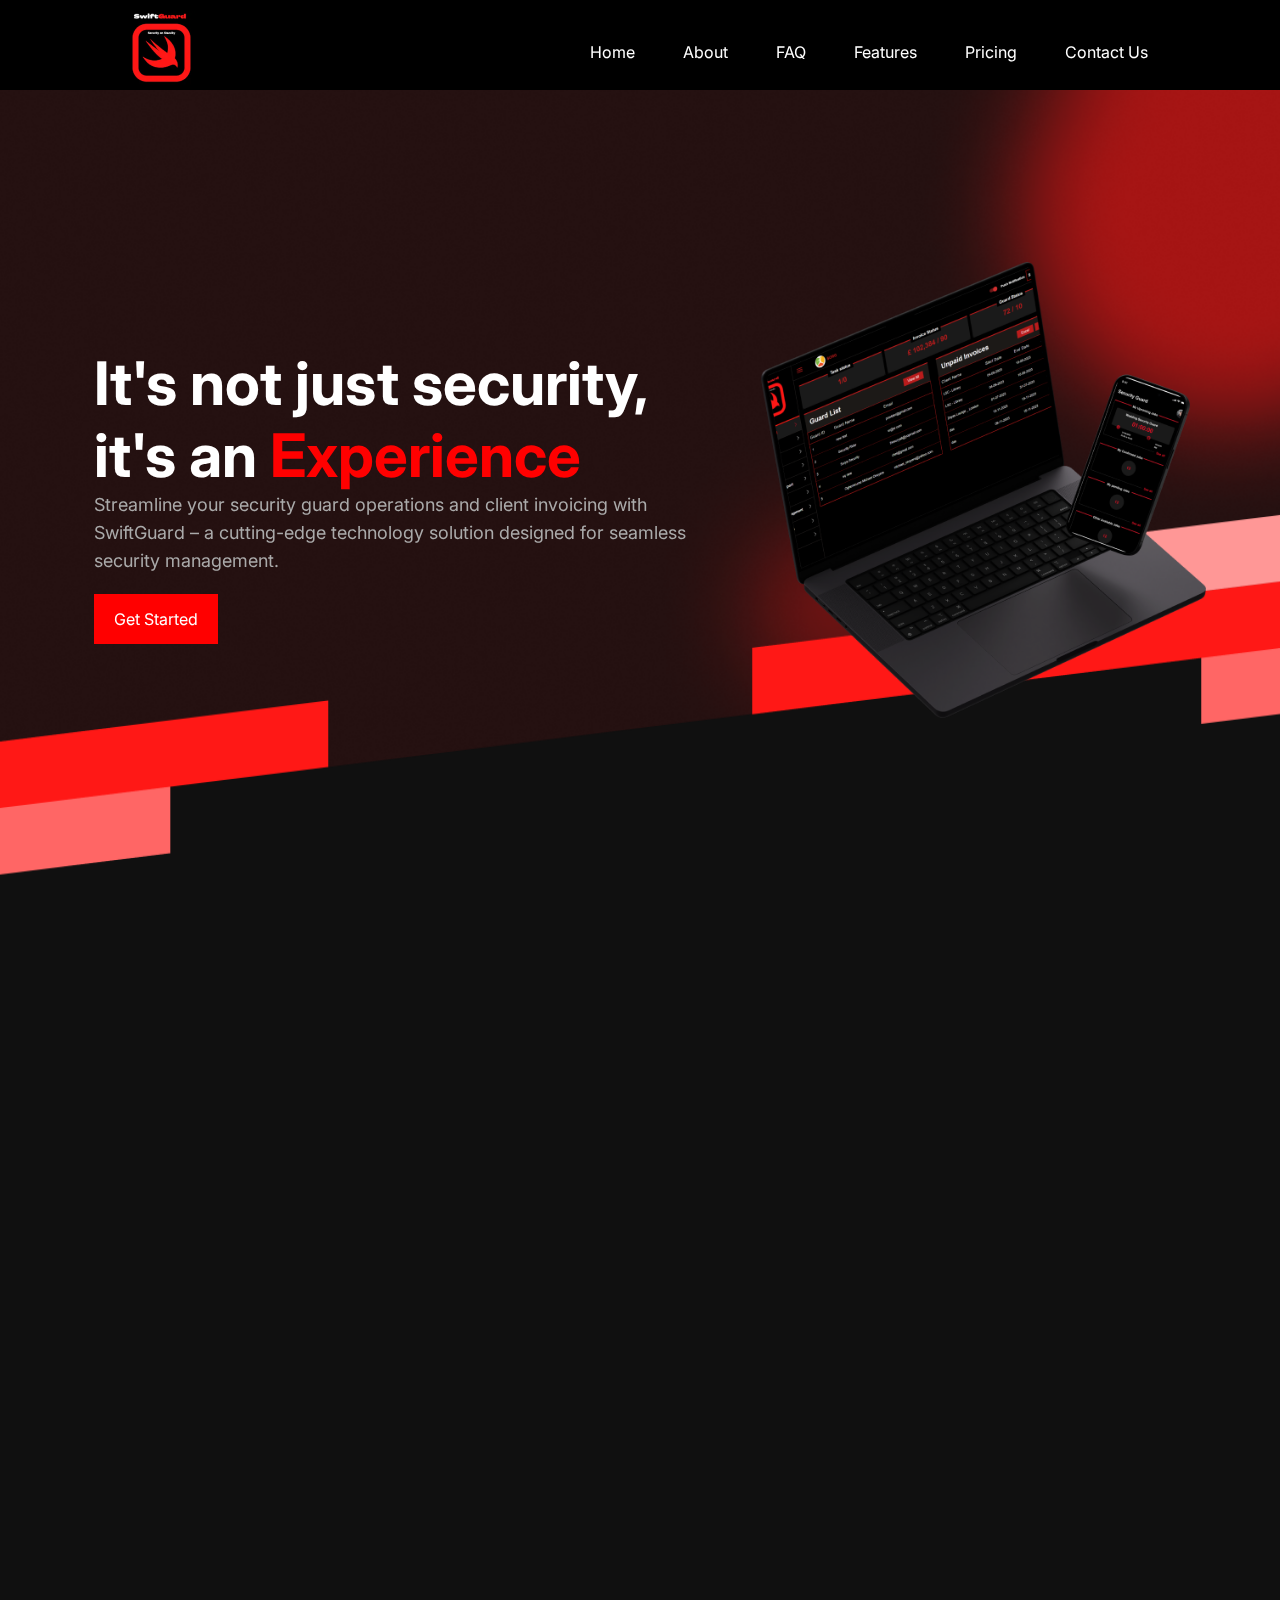
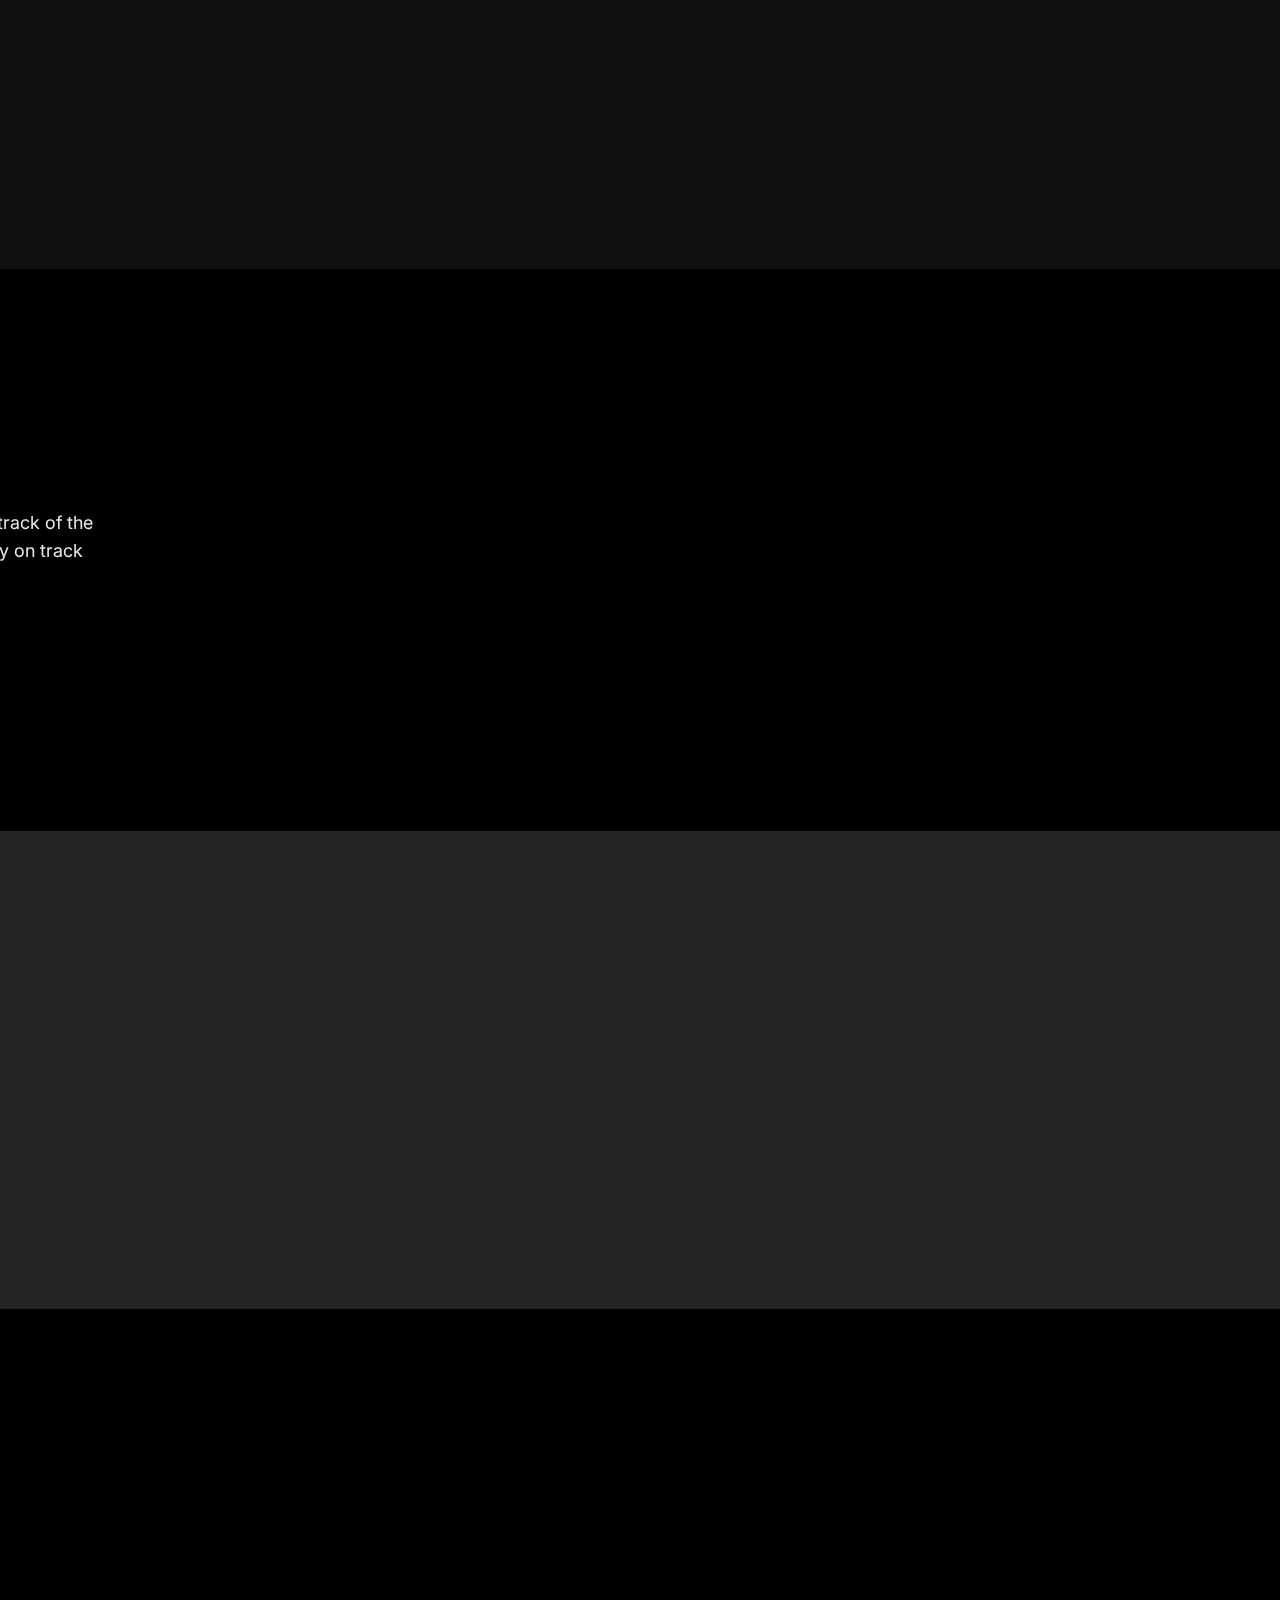
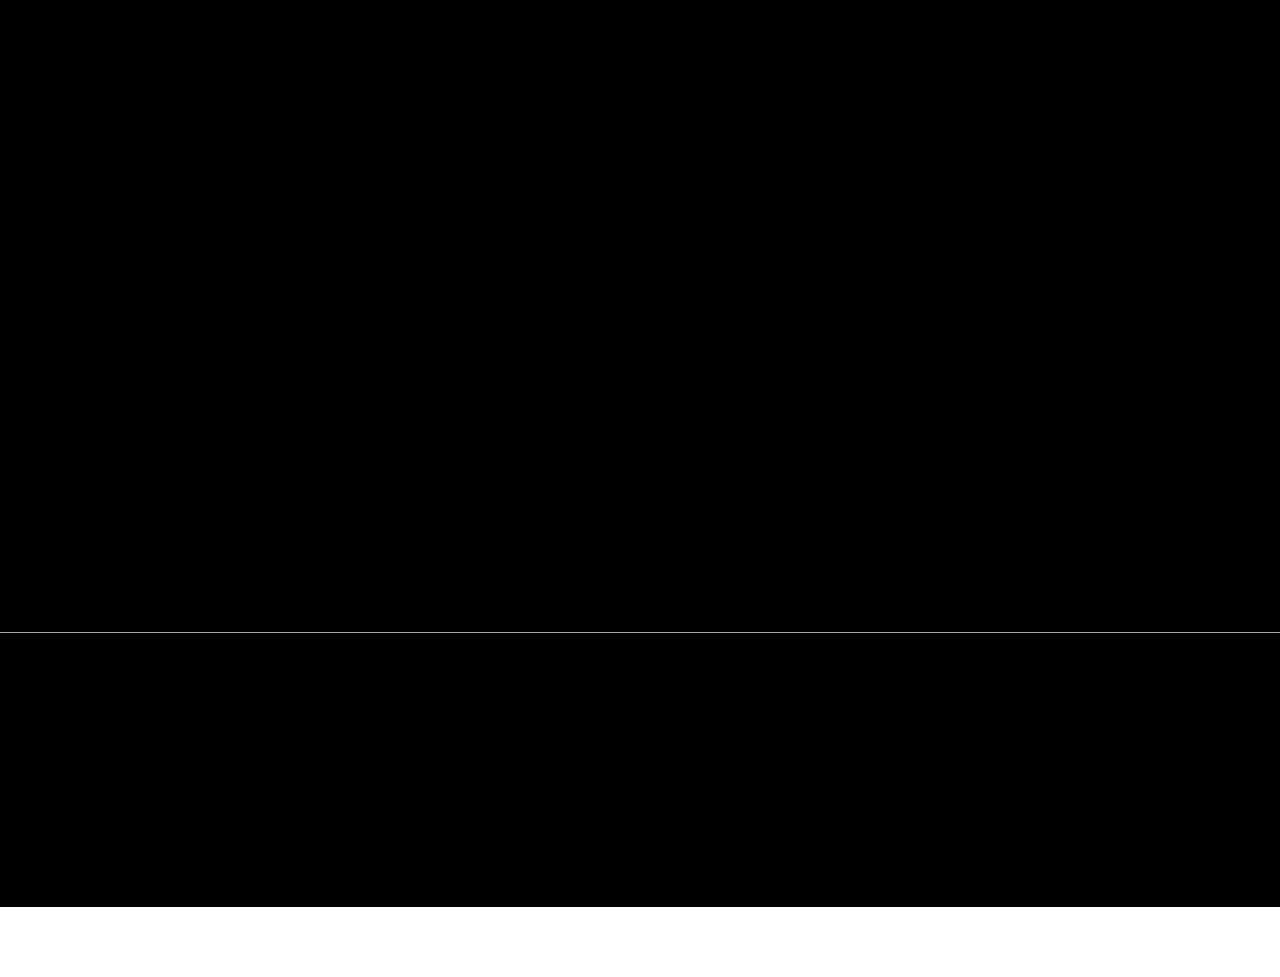
<file: index.html>
<!DOCTYPE html>
<html lang="en">
<head>
    <link rel="icon" href="images/logo.png" type="image/png">
    <meta charset="UTF-8">
    <meta name="viewport" content="width=device-width, initial-scale=1.0">
    <title>Swift-Guard</title>
    <link rel="stylesheet" href="style.css">
    <link rel="stylesheet" href="https://unpkg.com/aos@next/dist/aos.css" />
</head>
<body>
    <div id="spinner" class="spinner"></div>
    <!--header and nav section-->

    <header >
        <nav class="navbar">
            <a href="index.html" class="logo">
                <img src="images/logo.png" alt="logo">
            </a>
            <ul class="nav-links" data-aos="slide-left" data-aos-duration="1000">
                <li><a href="index.html">Home</a></li>
                <li><a href="about.html">About</a></li>
                <li><a href="faq.html">FAQ</a></li>
                <li><a href="#">Features</a></li>
                <li><a href="#">Pricing</a></li>
                <li><a href="contact.html">Contact Us</a></li>
            </ul>
        </nav>
    </header>
    
    <!--first section-->

    <!--section1-->
    <section class="landing-page">
        <div class="content" data-aos="fade-left" data-aos-duration="1000">
            <h1>It's not just security, <br> it's an <span>Experience</span></h1>
            <p>Streamline your security guard operations and client invoicing with <br>SwiftGuard – a cutting-edge technology solution designed for seamless <br>security management.</p>
            <div class="btn-class">
            <a href="#" class="btns" data-aos="fade-right">Get Started</a>
            </div>
        </div>
        <img src="images/bg1.png" alt="" class="bg1-img" width="500px" data-aos="fade-up">
    </section>
    <!--section1 ends here-->

    <!--section2-->
     <section class="second-section">
        <div class="content1" data-aos="fade-up" data-aos-duration="1000">
            <h2>Our Features</h2>
        </div>
        <div class="second-section-div" data-aos="fade-up" data-aos-delay="200" data-aos-duration="1000">
            <div class="flex-box">
                <img src="images/base-feature1.svg" alt="">
            <h3>Easy Work Flow</h3>
            <p> Intuitive interface, simplifying every task for enhanced productivity.</p>
            </div>
            <div class="flex-box">
                <img src="images/base-feature2.png" alt="">
            <h3>Flexibility</h3>
            <p> Tailor your security operation settings anytime, ensuring full control and adaptability.</p>
            </div>
            <div class="flex-box">
                <img src="images/base-feature3.svg" alt="">
            <h3>User friendly</h3>
            <p> Effortless setup for security guards and job providers, on mobile and web platforms.</p>
            </div>
            <div class="flex-box">
                <img src="images/base-feature4.svg" alt="">
            <h3 class="access-h3">Access to Multiple Uses</h3>
            <p> Use the 'Invite All' feature to quickly invite multiple security guards to a job.</p>
            </div>
            <div class="flex-box">
                <img src="images/base-feature5.svg" alt="">
            <h3>In-app Messenger</h3>
            <p> Send instant alerts and updates to all security guards with our in-app notification system.</p>
            </div>
            <div class="flex-box">
                <img src="images/base-feature6.png" alt="">
            <h3>In-app Clock in/out</h3>
            <p> Manage security guard check-in/out, and automatically generate invoices and payroll.</p>
            </div>
        </div>
     </section>
<!--section2 ends here-->

 <!--section3--
     <section class="third-section">
        <div class="third-section-div" data-aos="fade-down" data-aos-duration="1000">
            <div class="real-stories">
                <div>
                <img src="images/quote.png" alt="" class="quote-img">
                </div>
                <div class="stories-txt">
                <h2>Real Stories from Real <br>Customers</h2>
                <p>Get inspired by these stories</p>
                </div>
            </div>
        </div>
<!--Testimonial area 1--
        <div class="quote-flex">
        <div class="first-quote" data-aos="fade-right" data-aos-delay="100" data-aos-duration="1000">
            <h4>John doe</h4>
            <div class="first-quote-div">
                <div class="quote-img2">
                <img src="images/quote.png" alt="" width="16px" height="13px">
                </div>
            <div class="flow">
            <p>To quickly start my startup <br>landing page design, 
                I was<br> looking for a landing page UI Kit. <br>Menufy 
                is one of the best landing<br> page UI kit I have come across.<br>
                It's so flexible, well organised and <br>easily editable.
            </p>
            <div class="flo">
                <h5>Floyd Miles</h5>
                <p>Vice President, GoPro</p>
            </div>
            </div>
            </div>
        </div>
<!--Testimonial area 2--
        <div class="first-quote2" data-aos="fade-left" data-aos-delay="200" data-aos-duration="1000">
            <h4>John doe</h4>
            <div class="first-quote-div2">
                <div class="quote-img2">
                <img src="images/quote.png" alt="" width="16px" height="13px">
                </div>
            <div class="flow2">
            <p>I used Menufy and created a landing page for <br> my 
                startup within a week. The Menufy UI Kit <br> is simple and 
                highly intuitive, so anyone can <br> use it.
            </p>
            <div class="flo2">
                <h5>Jane Cooper</h5>
                <p>CEO, Airbnb</p>
            </div>
            </div>
            </div>
        </div>
        </div>
<!--Testimonial area 3--
        <div class="first-quote3" data-aos="fade-up" data-aos-delay="300" data-aos-duration="1000">
            <h4>John doe</h4>
            <div class="first-quote-div3">
                <div class="quote-img2">
                <img src="images/quote.png" alt="" width="16px" height="13px">
                </div>
            <div class="flow3">
            <p>Menufy saved our time in <br> 
               designing my company page.
            </p>
            <div class="flo3">
                <h5>Kristin Watson</h5>
                <p>Co-founder, Strapi</p>
            </div>
            </div>
            </div>
        </div>
<!--testimonial area ends here-->
     </section>
<!--section3 ends here-->

<!--section4-->
     <section class="section4">
        <div class="manage" data-aos="slide-right" data-aos-easing="ease-in-out" data-aos-duration="1000">
            <h1>Manage all guards<br>from your mobile</h1>
            <p>Download the app to manage your restaurant, keep track of the<br>sales 
                and complete tasks without procastinating. Stay on track and<br>complete
                on time!
            </p>
            <h5>Get the App</h5>
            <a href="#">
            <img src="images/google.png" alt="googleplay" class="goo-img">
            </a>
            <a href="#">
            <img src="images/appstore.png" alt="appstore">
            </a>
        </div>
        <div class="manage-img" data-aos="fade-up" data-aos-easing="ease-in-out" data-aos-duration="1000" data-aos-delay="600">
            <img src="images/Image.png" alt="appimage" class="app-image">
        </div>
     </section>
    <!--section4 ends here-->
    <section class="section5">
        <div class="achieve">
            <div class="ach1" data-aos="fade-right" data-aos-easing="ease-in-out" data-aos-duration="1000">
                <h1>Our 5 years of <br>achievements</h1>
                <p>With our super powers we have reached this</p>
            </div>
            <!---->
            <div class="ach-div" data-aos="fade-up" data-aos-easing="ease-in-out" data-aos-duration="1000">
                <!---->
                <div class="move">
                <div>
                    <img src="images/100m11.png" alt="" class="im-img">
                </div>
                <div>
                    <img src="images/100m12.png" alt="" class="im-img2">
                </div>
                <!---->
            <div class="ach2">
                <h3>100+</h3>
                <p>Downloads per day</p> <br><br>
                
                <h3>500+</h3>
                <p>Clients</p>
            </div>
            </div>
            </div>
        <!---->
            <div class="move" data-aos="fade-up" data-aos-easing="ease-in-out" data-aos-duration="1000">
            <div>
                <img src="images/100m13.png" alt="" class="im-img">
            </div>
            <div>
                <img src="images/100m14.png" alt="" class="im-img2">
            </div>
            </div>
        
            <!---->
            <div class="ach3" data-aos="fade-up" data-aos-easing="ease-in-out" data-aos-duration="1000">
               
                <h3>1 Million</h3>
                <p>Users</p> <br><br>
               
                <h3>140</h3>
                <p>Countries</p>
            </div>
        </div>
    </section>
    <section class="section6">
        <div class="last-div" data-aos="fade-up" data-aos-easing="ease-out" data-aos-duration="1000">
            <h1>How our ecosystem work<br> have a quick look</h1>
            <p>Lorem ipsum dolor sit amet consectetur. Tempor sagittis amet <br>fringilla aliquam vel magna sed nec. Dolor venenatis turpis amet<br>vulputate.</p>
            <img src="images/video.png" alt="" data-aos="fade-up" data-aos-easing="ease-in-out" data-aos-duration="1000">
        </div>
    </section>
    
    <footer>
        <div class="left" data-aos="fade-up" data-aos-easing="ease-out" data-aos-duration="1000">
            <a href="index.html">
            <img src="images/logo.png" alt="">
            </a>
            <a href="#">
            <h4>Download Now</h4>
            </a>
            <ul>
            <a href="about.html">
            <li><h4>About</h4></li>
            </a>
            <a href="#">
            <li><h4>Features</h4></li>
            </a>
            <a href="#">
            <li><h4>FAQ</h4></li>
            </a>
            <a href="#">
            <li><h4>Pricing</h4></li>
            </a>
            </ul>
        </div>
        <div class="right" data-aos="fade-up" data-aos-easing="ease-out" data-aos-duration="1000">
            <h4>Get the App</h4>
            <div>
            <a href="#">
            <img src="images/appstore.png" alt="">
            </a>
            </div>
            <div>
            <a href="#">
            <img src="images/google.png" alt="">
            </a>
            </div>
        </div>
    </footer>
  

     <script src="https://unpkg.com/aos@next/dist/aos.js"></script>
    <script>
      AOS.init();
    </script>
</body>
</html>
</file>
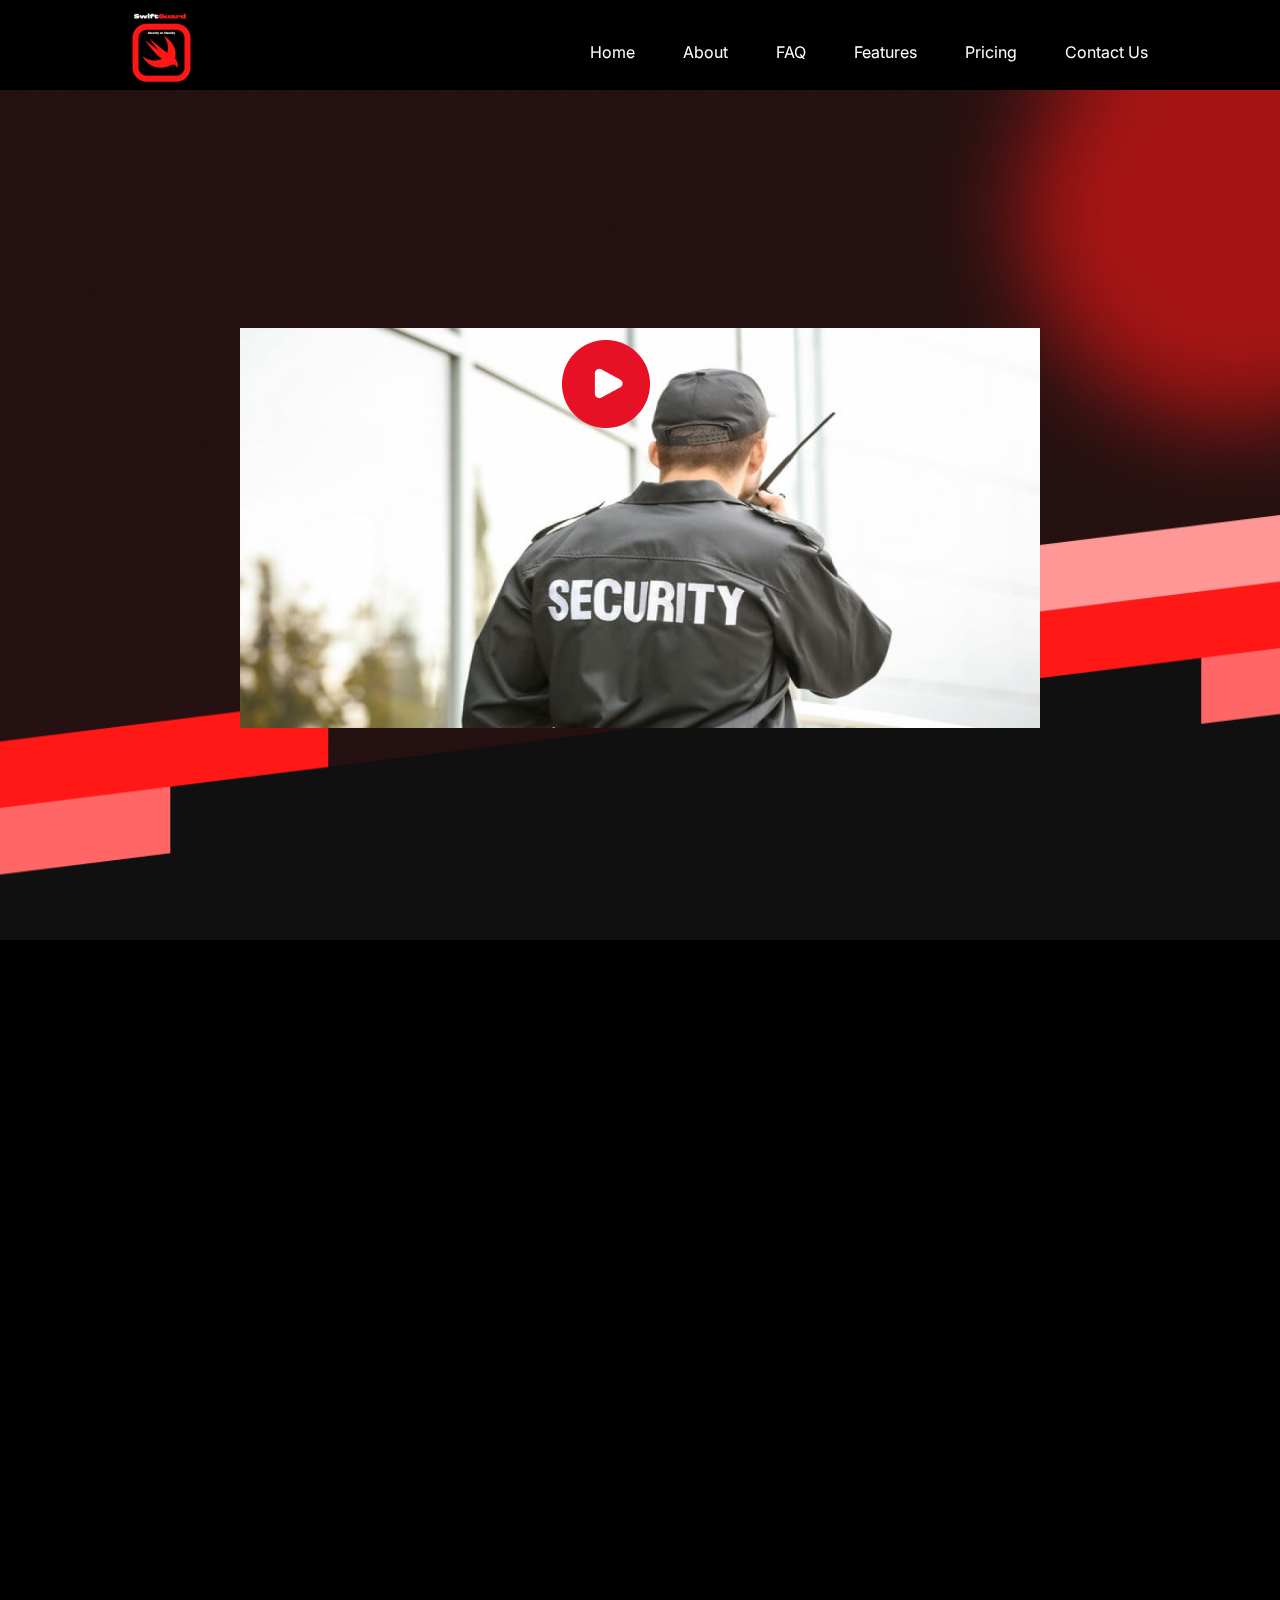
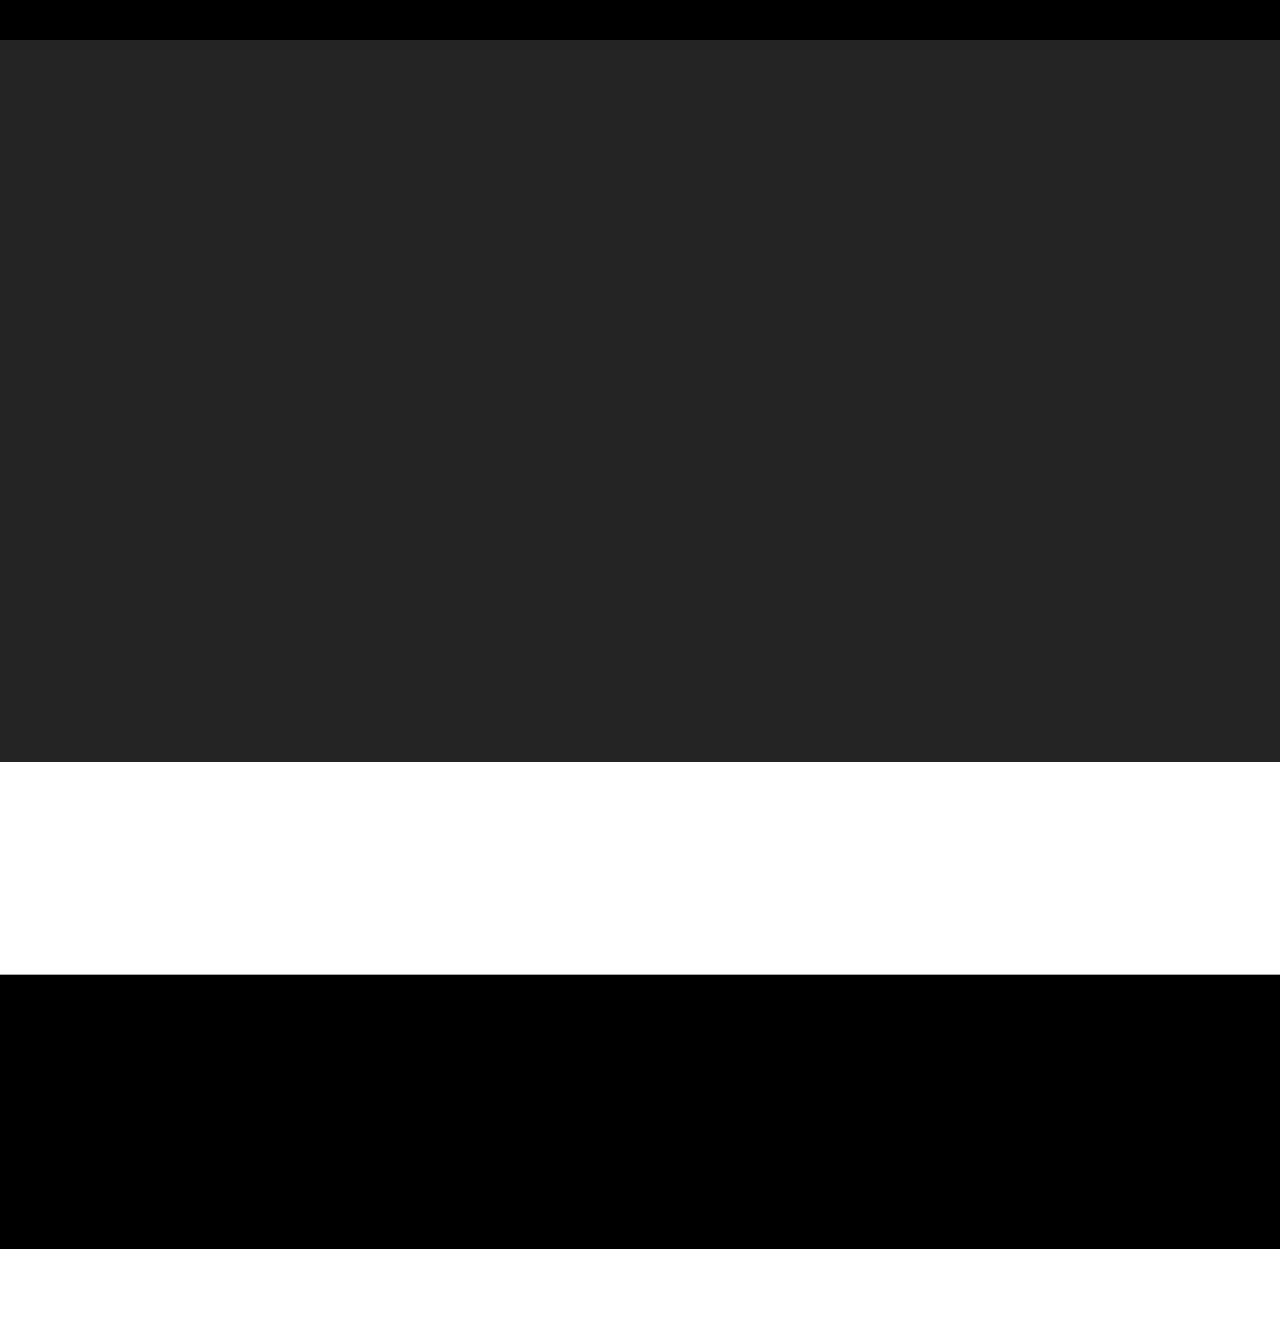
<file: about.html>
<!DOCTYPE html>
<html lang="en">
<head>
    <link rel="icon" href="images/logo.png" type="image/png">
    <meta charset="UTF-8">
    <meta name="viewport" content="width=device-width, initial-scale=1.0">
    <title>Swift-Guard</title>
    <link rel="stylesheet" href="style.css">
    <link rel="stylesheet" href="https://unpkg.com/aos@next/dist/aos.css" />
</head>
<body>
    <!--header and nav section-->
    <header>
        <nav class="navbar">
            <a href="index.html" class="logo">
                <img src="images/logo.png" alt="logo">
            </a>
            <ul class="nav-links" data-aos="slide-left" data-aos-duration="1000">
                <li><a href="index.html">Home</a></li>
                <li><a href="about.html">About</a></li>
                <li><a href="faq.html">FAQ</a></li>
                <li><a href="#">Features</a></li>
                <li><a href="#">Pricing</a></li>
                <li><a href="contact.html">Contact Us</a></li>
            </ul>
        </nav>
    </header>

    <section class="landing-page">
        <div class="video-pos">
            <img src="images/video1.png" alt="" class="video-part" width="800px" height="400px">
            <img src="images/play-btn.png" alt="" class="play_btn">
        </div>
    </section>

    <section class="our-vision">
        <div class="our-vision-txt" data-aos="fade-up" data-aos-duration="1000">
            <h1>Our Vision</h1>
            <p>Lorem ipsum dolor sit amet consectetur</p>
        </div>
        <div class="box-flex">
                <div class="lines" data-aos="fade-down" data-aos-duration="1000">
                
                <img src="images/Line163.png" alt="" class="bar1" style="position: absolute; right: 42px;">
                
               
                <img src="images/Line161.png" alt="" class="lngbar" style="position: relative;">
               
               
                <img src="images/Line160.png" alt="" class="bar2" style="position: relative; right: 515px; bottom: 80px;">
                
                
                <img src="images/Line164.png" alt="" class="center" style="position: absolute;">
               
               
                <img src="images/Line162.png" alt="" class="bar3" style="position: absolute; left: 55px;">
                
                </div>

        <div class="our-vision-box" data-aos="fade-up" data-aos-duration="1000">
            <div class="our-vision-box-flex">
            <img src="images/goal.png" alt="">
            <h3>Reach the goals</h3>
            </div>
            <div class="our-vision-box-p">
            <p>Lorem ipsum dolor sit amet consectetur. <br>Orci nunc sed 
                lorem morbi in adipiscing <br>porttitor. Justo in aliquet 
                pellentesque ut <br> lacinia vel in donec aenean. Euismod<br>
                metus odio felis id elit sollicitudin sed <br> suspendisse.
            </p>
        </div>
        </div>

        <div class="our-vision-box" data-aos="fade-up" data-aos-duration="1000">
            <div class="our-vision-box-flex">
            <img src="images/goal.png" alt="">
            <h3>Reach the goals</h3>
            </div>
            <div class="our-vision-box-p">
            <p>Lorem ipsum dolor sit amet consectetur. <br>Orci nunc sed 
                lorem morbi in adipiscing <br>porttitor. Justo in aliquet 
                pellentesque ut <br> lacinia vel in donec aenean. Euismod<br>
                metus odio felis id elit sollicitudin sed <br> suspendisse.
            </p>
        </div>
        </div>

        <div class="our-vision-box" data-aos="fade-up" data-aos-duration="1000">
            <div class="our-vision-box-flex">
            <img src="images/goal.png" alt="">
            <h3>Reach the goals</h3>
            </div>
            <div class="our-vision-box-p">
            <p>Lorem ipsum dolor sit amet consectetur. <br>Orci nunc sed 
                lorem morbi in adipiscing <br>porttitor. Justo in aliquet 
                pellentesque ut <br> lacinia vel in donec aenean. Euismod<br>
                metus odio felis id elit sollicitudin sed <br> suspendisse.
            </p>
        </div>
        </div>
  
        </div>
    </section>

    <section class="third-section">
        <div class="third-section-div">
            <div class="real-stories" data-aos="fade-down" data-aos-duration="1000">
                <div>
                <img src="images/quote.png" alt="" class="quote-img">
                </div>
                <div class="stories-txt">
                <h2>Meet Our <br>Department</h2>
                <p>Get inspired by these stories</p>
                </div>
            </div>
        </div>

        <!-- news Start -->
    <div class="container-fluid news py-5" data-aos="fade-up" data-aos-duration="1000">
        
            <div class="news-carousel owl-carousel row g-4">
                <div class="div-flex" style="display: flex;">
                    <div class="news-item">
                        <img src="images/slider1.png" class="img-fluid w-100" alt="Image" style="margin: 40px 0 0 140px;">
                    </div>
                        <div class="news-content d-flex flex-column">
                            <img src="images/quo1.png" alt="" style="margin-right: px; position: absolute; margin-top: 45px; margin-left: 15px;">
                            <p class="text-white mb-4" style="color: #FFF3F3; padding-left: 50px; padding-top: 50px; font-size: 20px; line-height: 35px; font-weight: 400; position: absolute;" >At our company, our Customer Service Department is <br> wholly committed to 
                                delivering unparalleled service to <br> our valued customers. From the very first point of <br> contact, 
                                customers are warmly welcomed with a friendly <br> smile and a supportive demeanor. Our team undergoes<br>
                                rigorous training to adeptly handle customer requests <br> and inquiries with efficiency and efficacy, 
                                ensuring a <br> remarkable experience that upholds the elevated <br> standards we hold dear.
                                <img src="images/quo2 (1).png" alt="">
                            </p>
                            <div class="news-btn d-flex align-items-center justify-content-start">
                            </div>
                        </div>
            </div>
        </div>
    </div>
    <!-- news End -->

    </section>

    <section class="end-sec" data-aos="fade-down" data-aos-easing="ease-out" data-aos-duration="1000">
        <div class="end-div">
            <h3>Join Swiftguard !</h3>
            <p>Do you want to be part of the Swiftguard team? Click "Join team"</p>
            <a href="#" class="end-btn1" data-aos="flip-left" data-aos-duration="1000">Service Provider</a>
            <a href="#" class="end-btn2" data-aos="flip-left" data-aos-duration="1000">Security Guard</a>
        </div>
    </section>
    <footer>
        <div class="left" data-aos="fade-up" data-aos-easing="ease-out" data-aos-duration="1000">
            <a href="index.html">
            <img src="images/logo.png" alt="">
            </a>
            <a href="#">
            <h4>Download Now</h4>
            </a>
            <ul>
            <a href="about.html">
            <li><h4>About</h4></li>
            </a>
            <a href="#">
            <li><h4>Features</h4></li>
            </a>
            <a href="#">
            <li><h4>FAQ</h4></li>
            </a>
            <a href="#">
            <li><h4>Pricing</h4></li>
            </a>
            </ul>
        </div>
        <div class="right" data-aos="fade-up" data-aos-easing="ease-out" data-aos-duration="1000">
            <h4>Get the App</h4>
            <div>
            <a href="#">
            <img src="images/appstore.png" alt="">
            </a>
            </div>
            <div>
            <a href="#">
            <img src="images/google.png" alt="">
            </a>
            </div>
        </div>
    </footer>

    <script src="https://unpkg.com/aos@next/dist/aos.js"></script>
    <script>
      AOS.init();
    </script>
    </body>
    </html>
</file>
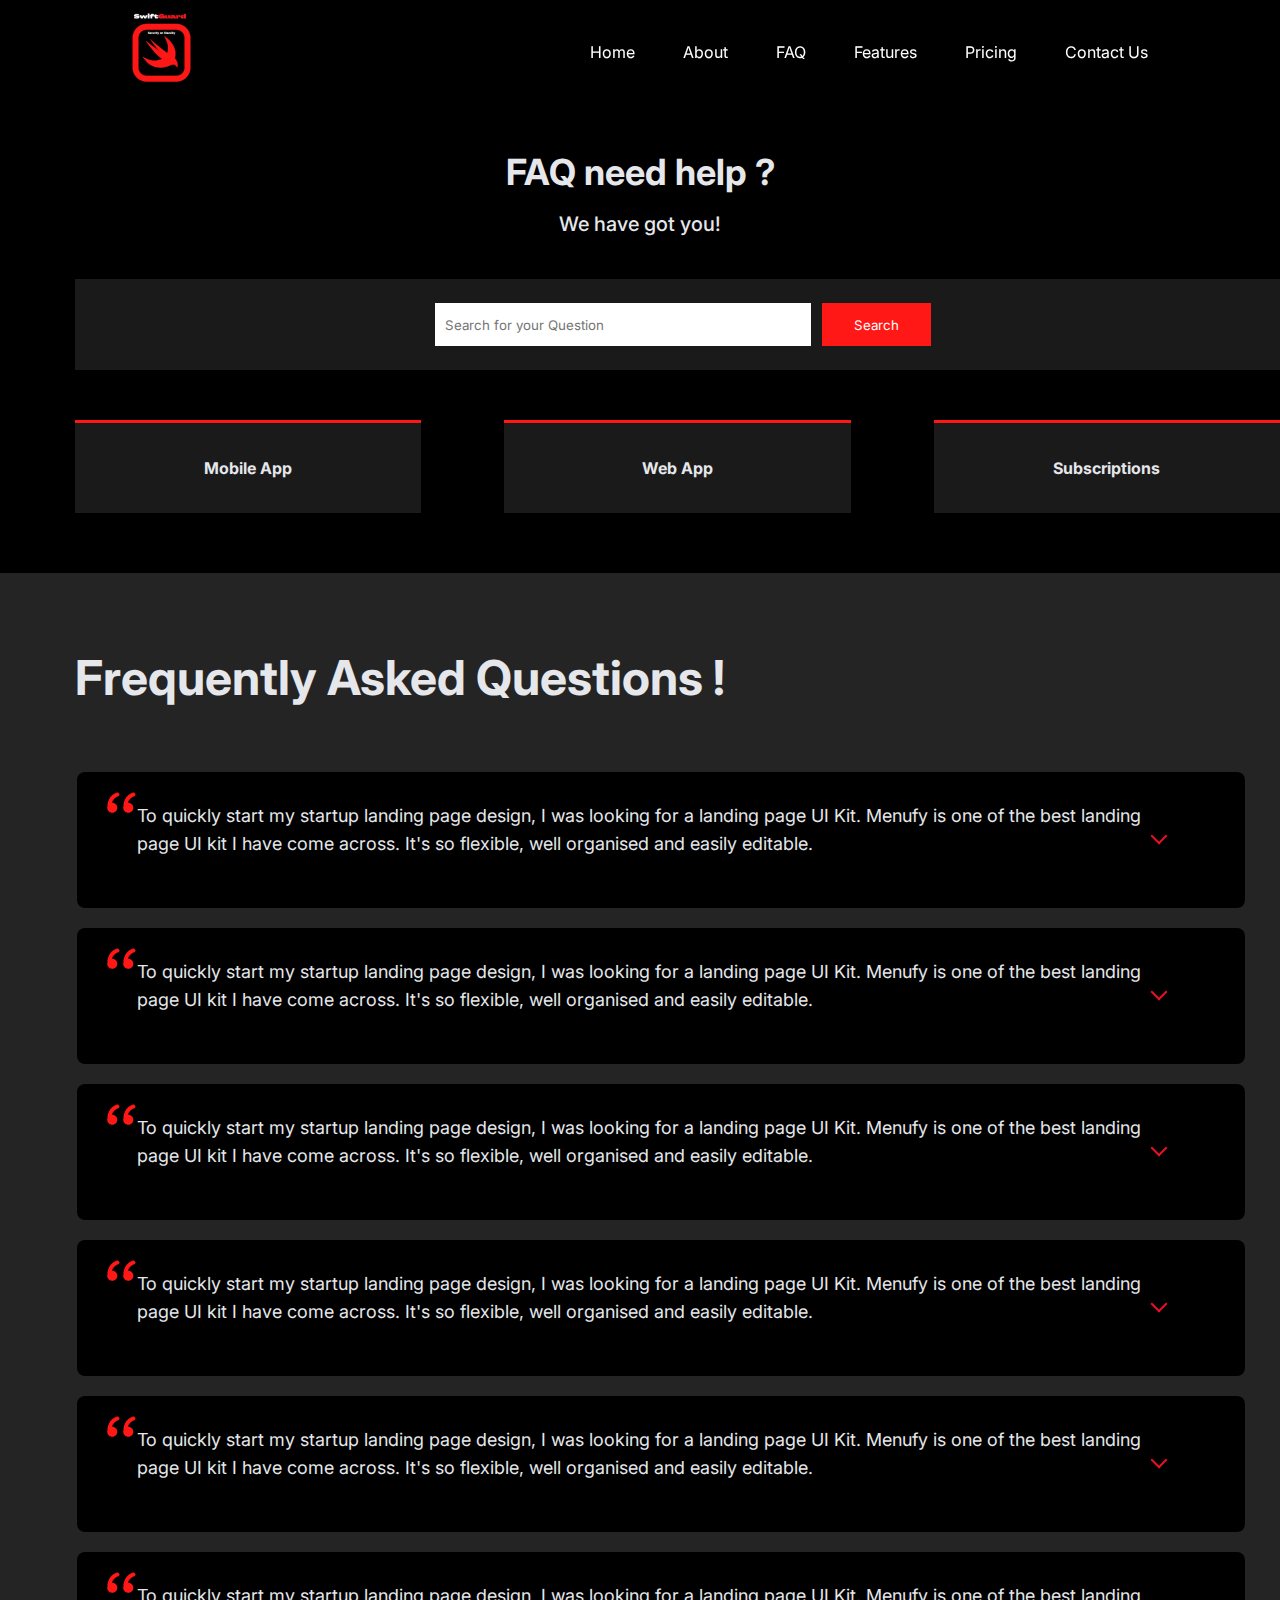
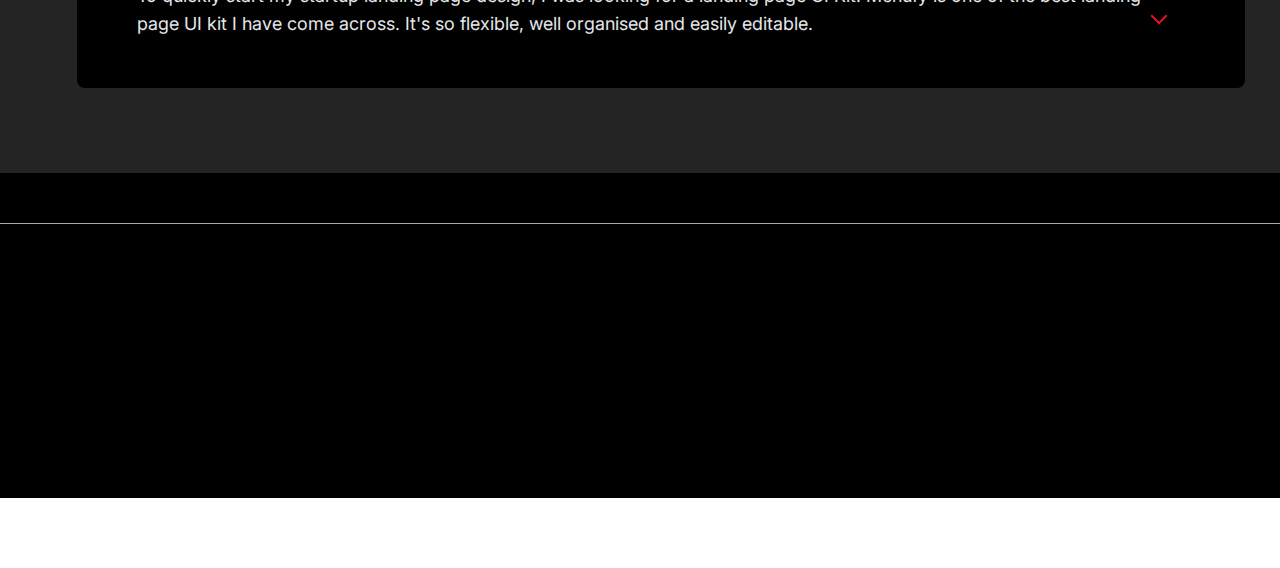
<file: faq.html>
<!DOCTYPE html>
<html lang="en">
<head>
    <link rel="icon" href="images/logo.png" type="image/png">
    <meta charset="UTF-8">
    <meta name="viewport" content="width=device-width, initial-scale=1.0">
    <title>Swift-Guard</title>
    <link rel="stylesheet" href="style.css">
    <link rel="stylesheet" href="https://unpkg.com/aos@next/dist/aos.css" />
</head>
<body>
    <header >
        <nav class="navbar">
            <a href="index.html" class="logo">
                <img src="images/logo.png" alt="logo">
            </a>
            <ul class="nav-links" data-aos="slide-left" data-aos-duration="1000">
                <li><a href="index.html">Home</a></li>
                <li><a href="about.html">About</a></li>
                <li><a href="faq.html">FAQ</a></li>
                <li><a href="#">Features</a></li>
                <li><a href="#">Pricing</a></li>
                <li><a href="contact.html">Contact Us</a></li>
            </ul>
        </nav>
    </header>

    <div class="faq">
        <div class="faq-section1">
        <h1>FAQ need help ?</h1>
        <p>We have got you!</p>
        <div class="search">
        <div class="search-box">
        <div class="row">
        <input type="text" placeholder="Search for your Question" autocomplete="off">
        <button>Search</button>
        <div class="result-box">
           
        </div>
        </div>
        </div>
        </div>
        <div class="mob-sec">
            <div class="mo-h4">
                <h4>Mobile App</h4>
            </div>
            <div class="we-h4">
                <h4>Web App</h4>
            </div>
            <div class="sub-h4">
                <h4>Subscriptions</h4>
            </div>
        </div>
    </div>
    </div>

    <div class="faq-section2">
        <div class="freq">
            <h1>Frequently Asked Questions !</h1>
        </div>
        <div class="faqdropdown" data-aos="fade-up" data-aos-delay="200" data-aos-duration="1000">
            <div class="faq-wrapper">
                <img src="images/quo1.png" alt="" style="position: absolute; z-index: 3; padding: 20px 10px 0 8px;">
                <input type="checkbox" class="faq-trigger" id="faq-trigger-1">
                <label class="faq-title" for="faq-trigger-1">To quickly start my startup landing page design, I was looking for a landing page UI Kit. Menufy is 
                    one of the best landing <br> page UI kit I have come across. It's so flexible, well organised and 
                    easily editable.</label>
                    <div class="faq-detail">
                        <p>Lorem ipsum dolor sit amet consectetur adipisicing elit. Ullam iure odio laborum, illum repellat rerum
                           quidem blanditiis error <br>enim exercitationem reiciendis quis architecto delectus, obcaecati tenetur est dolore neque expedita?
                        </p>
                    </div>
            </div>

            <div class="faq-wrapper">
                <img src="images/quo1.png" alt="" style="position: absolute; z-index: 3; padding: 20px 10px 0 8px;">
                <input type="checkbox" class="faq-trigger" id="faq-trigger-2">
                <label class="faq-title" for="faq-trigger-2">To quickly start my startup landing page design, I was looking for a landing page UI Kit. Menufy is 
                    one of the best landing <br> page UI kit I have come across. It's so flexible, well organised and 
                    easily editable.</label>
                    <div class="faq-detail">
                        <p>Lorem ipsum dolor sit amet consectetur adipisicing elit. Ullam iure odio laborum, illum repellat rerum
                           quidem blanditiis error <br>enim exercitationem reiciendis quis architecto delectus, obcaecati tenetur est dolore neque expedita?
                        </p>
                    </div>
            </div>
           
            <div class="faq-wrapper">
                <img src="images/quo1.png" alt="" style="position: absolute; z-index: 3; padding: 20px 10px 0 8px;">
                <input type="checkbox" class="faq-trigger" id="faq-trigger-3">
                <label class="faq-title" for="faq-trigger-3">To quickly start my startup landing page design, I was looking for a landing page UI Kit. Menufy is 
                    one of the best landing <br> page UI kit I have come across. It's so flexible, well organised and 
                    easily editable.</label>
                    <div class="faq-detail">
                        <p>Lorem ipsum dolor sit amet consectetur adipisicing elit. Ullam iure odio laborum, illum repellat rerum
                           quidem blanditiis error <br>enim exercitationem reiciendis quis architecto delectus, obcaecati tenetur est dolore neque expedita?
                        </p>
                    </div>
            </div>

            <div class="faq-wrapper">
                <img src="images/quo1.png" alt="" style="position: absolute; z-index: 3; padding: 20px 10px 0 8px;">
                <input type="checkbox" class="faq-trigger" id="faq-trigger-4">
                <label class="faq-title" for="faq-trigger-4">To quickly start my startup landing page design, I was looking for a landing page UI Kit. Menufy is 
                    one of the best landing <br> page UI kit I have come across. It's so flexible, well organised and 
                    easily editable.</label>
                    <div class="faq-detail">
                        <p>Lorem ipsum dolor sit amet consectetur adipisicing elit. Ullam iure odio laborum, illum repellat rerum
                           quidem blanditiis error <br> enim exercitationem reiciendis quis architecto delectus, obcaecati tenetur est dolore neque expedita?
                        </p>
                    </div>
            </div>

            <div class="faq-wrapper">
                <img src="images/quo1.png" alt="" style="position: absolute; z-index: 3; padding: 20px 10px 0 8px;">
                <input type="checkbox" class="faq-trigger" id="faq-trigger-5">
                <label class="faq-title" for="faq-trigger-5">To quickly start my startup landing page design, I was looking for a landing page UI Kit. Menufy is 
                    one of the best landing <br> page UI kit I have come across. It's so flexible, well organised and 
                    easily editable.</label>
                    <div class="faq-detail">
                        <p>Lorem ipsum dolor sit amet consectetur adipisicing elit. Ullam iure odio laborum, illum repellat rerum
                           quidem blanditiis error <br> enim exercitationem reiciendis quis architecto delectus, obcaecati tenetur est dolore neque expedita?
                        </p>
                    </div>
            </div>

            <div class="faq-wrapper">
                <img src="images/quo1.png" alt="" style="position: absolute; z-index: 3; padding: 20px 10px 0 8px;">
                <input type="checkbox" class="faq-trigger" id="faq-trigger-6">
                <label class="faq-title" for="faq-trigger-6">To quickly start my startup landing page design, I was looking for a landing page UI Kit. Menufy is 
                    one of the best landing <br> page UI kit I have come across. It's so flexible, well organised and 
                    easily editable.</label>
                    <div class="faq-detail">
                        <p>Lorem ipsum dolor sit amet consectetur adipisicing elit. Ullam iure odio laborum, illum repellat rerum
                           quidem blanditiis error <br> enim exercitationem reiciendis quis architecto delectus, obcaecati tenetur est dolore neque expedita?
                        </p>
                    </div>
            </div>

        </div>
    </div>

    





    <footer>
        <div class="left" data-aos="fade-up" data-aos-easing="ease-out" data-aos-duration="1000">
            <a href="index.html">
            <img src="images/logo.png" alt="">
            </a>
            <a href="#">
            <h4>Download Now</h4>
            </a>
            <ul>
            <a href="about.html">
            <li><h4>About</h4></li>
            </a>
            <a href="#">
            <li><h4>Features</h4></li>
            </a>
            <a href="#">
            <li><h4>FAQ</h4></li>
            </a>
            <a href="#">
            <li><h4>Pricing</h4></li>
            </a>
            </ul>
        </div>
        <div class="right" data-aos="fade-up" data-aos-easing="ease-out" data-aos-duration="1000">
            <h4>Get the App</h4>
            <div>
            <a href="#">
            <img src="images/appstore.png" alt="">
            </a>
            </div>
            <div>
            <a href="#">
            <img src="images/google.png" alt="">
            </a>
            </div>
        </div>
    </footer>

    <script src="https://unpkg.com/aos@next/dist/aos.js"></script>
    <script>
      AOS.init();
    </script>
</body>
</html>
</file>
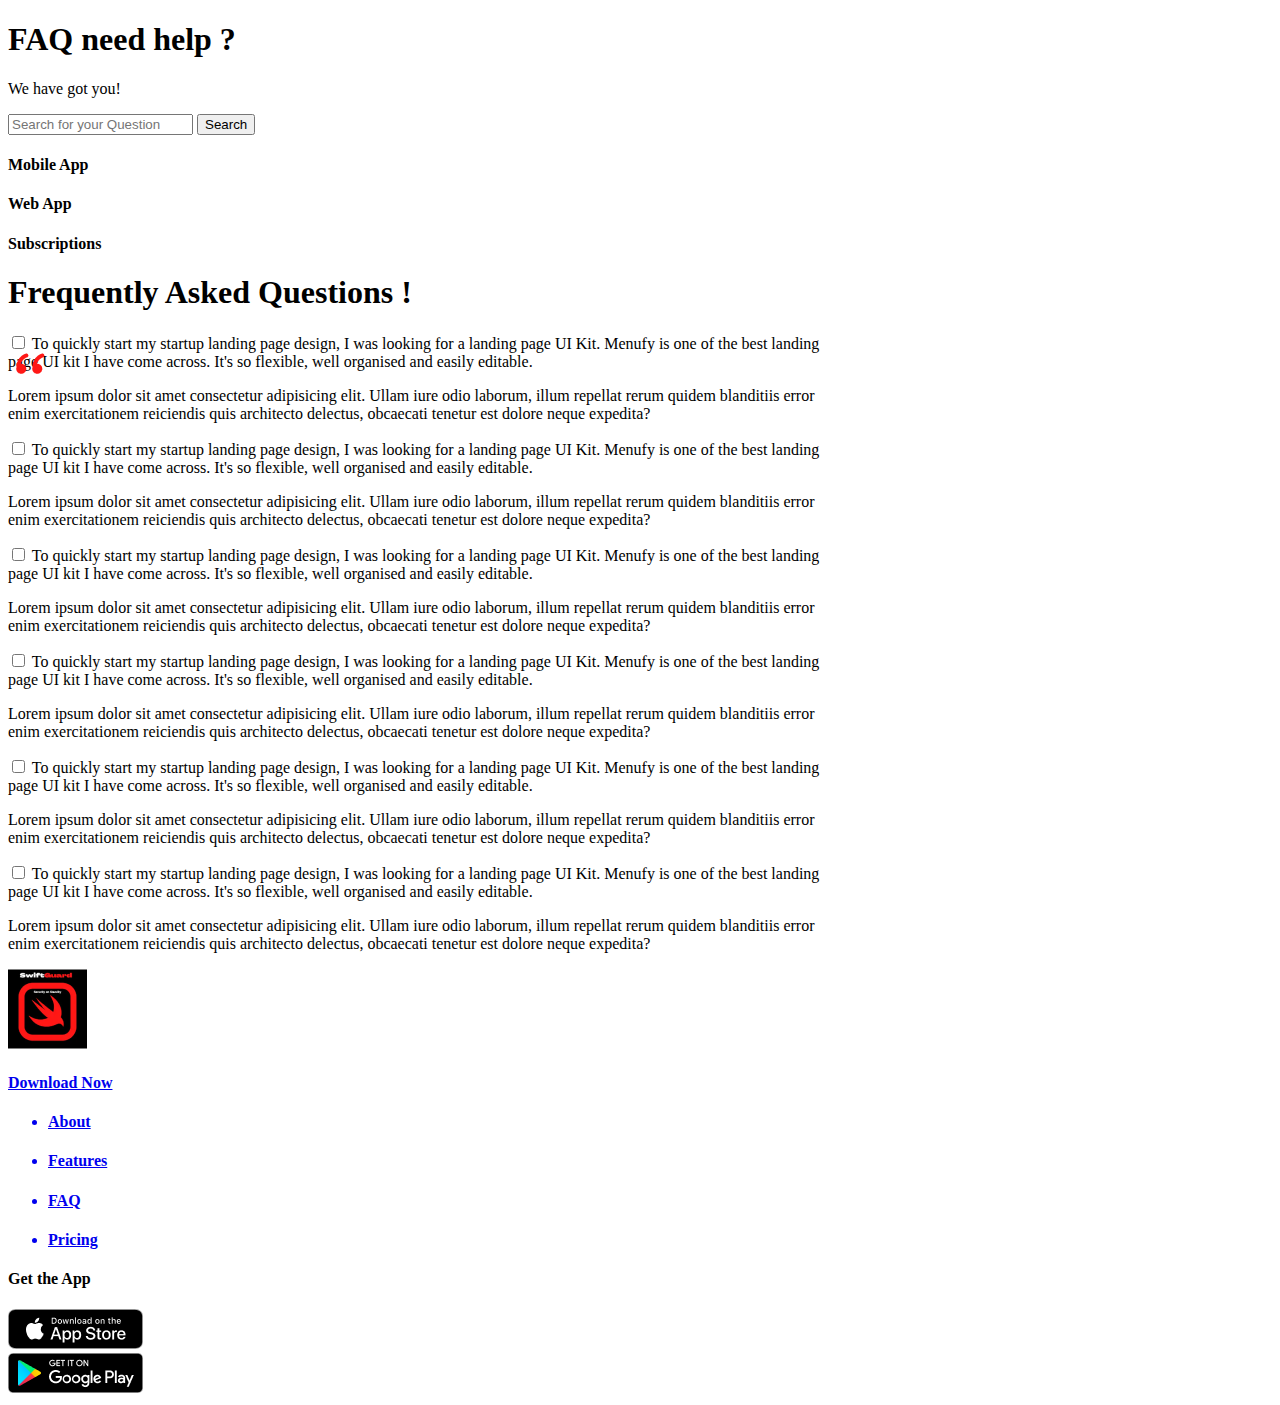
<file: mser.html>
<!DOCTYPE html>
<html lang="en">
<head>
    <meta charset="UTF-8">
    <meta name="viewport" content="width=device-width, initial-scale=1.0">
    <title>Document</title>
</head>
<body>
    
    <div class="faq">
        <div class="faq-section1">
        <h1>FAQ need help ?</h1>
        <p>We have got you!</p>
        <div class="search">
        <div class="search-box">
        <div class="row">
        <input type="text" placeholder="Search for your Question" autocomplete="off">
        <button>Search</button>
        <div class="result-box">
           
        </div>
        </div>
        </div>
        </div>
        <div class="mob-sec">
            <div class="mo-h4">
                <h4>Mobile App</h4>
            </div>
            <div class="we-h4">
                <h4>Web App</h4>
            </div>
            <div class="sub-h4">
                <h4>Subscriptions</h4>
            </div>
        </div>
    </div>
    </div>

    <div class="faq-section2">
        <div class="freq">
            <h1>Frequently Asked Questions !</h1>
        </div>
        <div class="faqdropdown">
            <div class="faq-wrapper">
                <img src="images/quo1.png" alt="" style="position: absolute; z-index: 3; padding: 20px 10px 0 8px;">
                <input type="checkbox" class="faq-trigger" id="faq-trigger-1">
                <label class="faq-title" for="faq-trigger-1">To quickly start my startup landing page design, I was looking for a landing page UI Kit. Menufy is 
                    one of the best landing <br> page UI kit I have come across. It's so flexible, well organised and 
                    easily editable.</label>
                    <div class="faq-detail">
                        <p>Lorem ipsum dolor sit amet consectetur adipisicing elit. Ullam iure odio laborum, illum repellat rerum
                           quidem blanditiis error <br>enim exercitationem reiciendis quis architecto delectus, obcaecati tenetur est dolore neque expedita?
                        </p>
                    </div>
            </div>

            <div class="faq-wrapper">
                <input type="checkbox" class="faq-trigger" id="faq-trigger-2">
                <label class="faq-title" for="faq-trigger-2">To quickly start my startup landing page design, I was looking for a landing page UI Kit. Menufy is 
                    one of the best landing <br> page UI kit I have come across. It's so flexible, well organised and 
                    easily editable.</label>
                    <div class="faq-detail">
                        <p>Lorem ipsum dolor sit amet consectetur adipisicing elit. Ullam iure odio laborum, illum repellat rerum
                           quidem blanditiis error <br>enim exercitationem reiciendis quis architecto delectus, obcaecati tenetur est dolore neque expedita?
                        </p>
                    </div>
            </div>
           
            <div class="faq-wrapper">
                <input type="checkbox" class="faq-trigger" id="faq-trigger-3">
                <label class="faq-title" for="faq-trigger-3">To quickly start my startup landing page design, I was looking for a landing page UI Kit. Menufy is 
                    one of the best landing <br> page UI kit I have come across. It's so flexible, well organised and 
                    easily editable.</label>
                    <div class="faq-detail">
                        <p>Lorem ipsum dolor sit amet consectetur adipisicing elit. Ullam iure odio laborum, illum repellat rerum
                           quidem blanditiis error <br>enim exercitationem reiciendis quis architecto delectus, obcaecati tenetur est dolore neque expedita?
                        </p>
                    </div>
            </div>

            <div class="faq-wrapper">
                <input type="checkbox" class="faq-trigger" id="faq-trigger-4">
                <label class="faq-title" for="faq-trigger-4">To quickly start my startup landing page design, I was looking for a landing page UI Kit. Menufy is 
                    one of the best landing <br> page UI kit I have come across. It's so flexible, well organised and 
                    easily editable.</label>
                    <div class="faq-detail">
                        <p>Lorem ipsum dolor sit amet consectetur adipisicing elit. Ullam iure odio laborum, illum repellat rerum
                           quidem blanditiis error <br> enim exercitationem reiciendis quis architecto delectus, obcaecati tenetur est dolore neque expedita?
                        </p>
                    </div>
            </div>

            <div class="faq-wrapper">
                <input type="checkbox" class="faq-trigger" id="faq-trigger-5">
                <label class="faq-title" for="faq-trigger-5">To quickly start my startup landing page design, I was looking for a landing page UI Kit. Menufy is 
                    one of the best landing <br> page UI kit I have come across. It's so flexible, well organised and 
                    easily editable.</label>
                    <div class="faq-detail">
                        <p>Lorem ipsum dolor sit amet consectetur adipisicing elit. Ullam iure odio laborum, illum repellat rerum
                           quidem blanditiis error <br> enim exercitationem reiciendis quis architecto delectus, obcaecati tenetur est dolore neque expedita?
                        </p>
                    </div>
            </div>

            <div class="faq-wrapper">
                <input type="checkbox" class="faq-trigger" id="faq-trigger-6">
                <label class="faq-title" for="faq-trigger-6">To quickly start my startup landing page design, I was looking for a landing page UI Kit. Menufy is 
                    one of the best landing <br> page UI kit I have come across. It's so flexible, well organised and 
                    easily editable.</label>
                    <div class="faq-detail">
                        <p>Lorem ipsum dolor sit amet consectetur adipisicing elit. Ullam iure odio laborum, illum repellat rerum
                           quidem blanditiis error <br> enim exercitationem reiciendis quis architecto delectus, obcaecati tenetur est dolore neque expedita?
                        </p>
                    </div>
            </div>

        </div>
    </div>

    






    <footer data-aos="fade-up" data-aos-easing="ease-out" data-aos-duration="1000">
        <div class="left">
            <a href="index.html">
            <img src="images/logo.png" alt="">
            </a>
            <a href="#">
            <h4>Download Now</h4>
            </a>
            <ul>
            <a href="about.html">
            <li><h4>About</h4></li>
            </a>
            <a href="#">
            <li><h4>Features</h4></li>
            </a>
            <a href="#">
            <li><h4>FAQ</h4></li>
            </a>
            <a href="#">
            <li><h4>Pricing</h4></li>
            </a>
            </ul>
        </div>
        <div class="right">
            <h4>Get the App</h4>
            <div>
            <a href="#">
            <img src="images/appstore.png" alt="">
            </a>
            </div>
            <div>
            <a href="#">
            <img src="images/google.png" alt="">
            </a>
            </div>
        </div>
    </footer>



    <script src="https://unpkg.com/aos@next/dist/aos.js"></script>
    <script>
      AOS.init();
    </script>
</body>
</html>

</body>
</html>
</file>
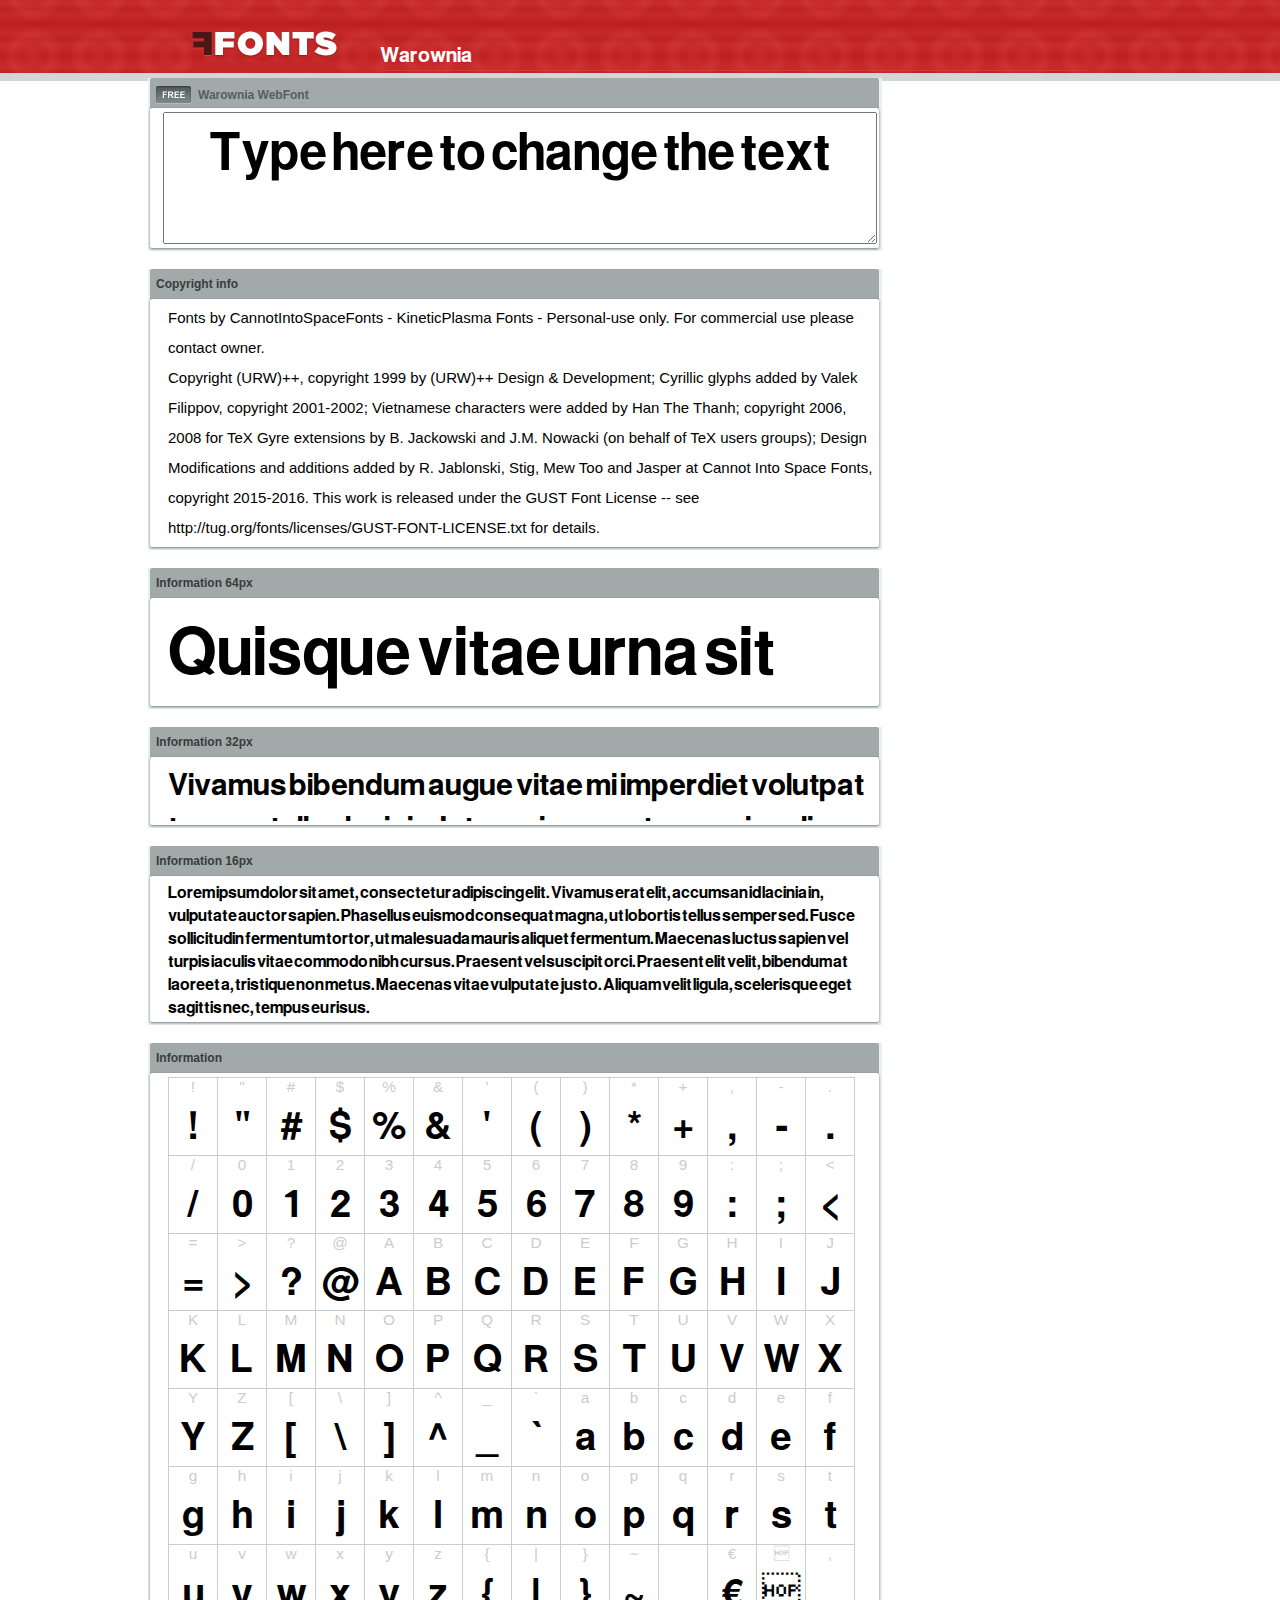
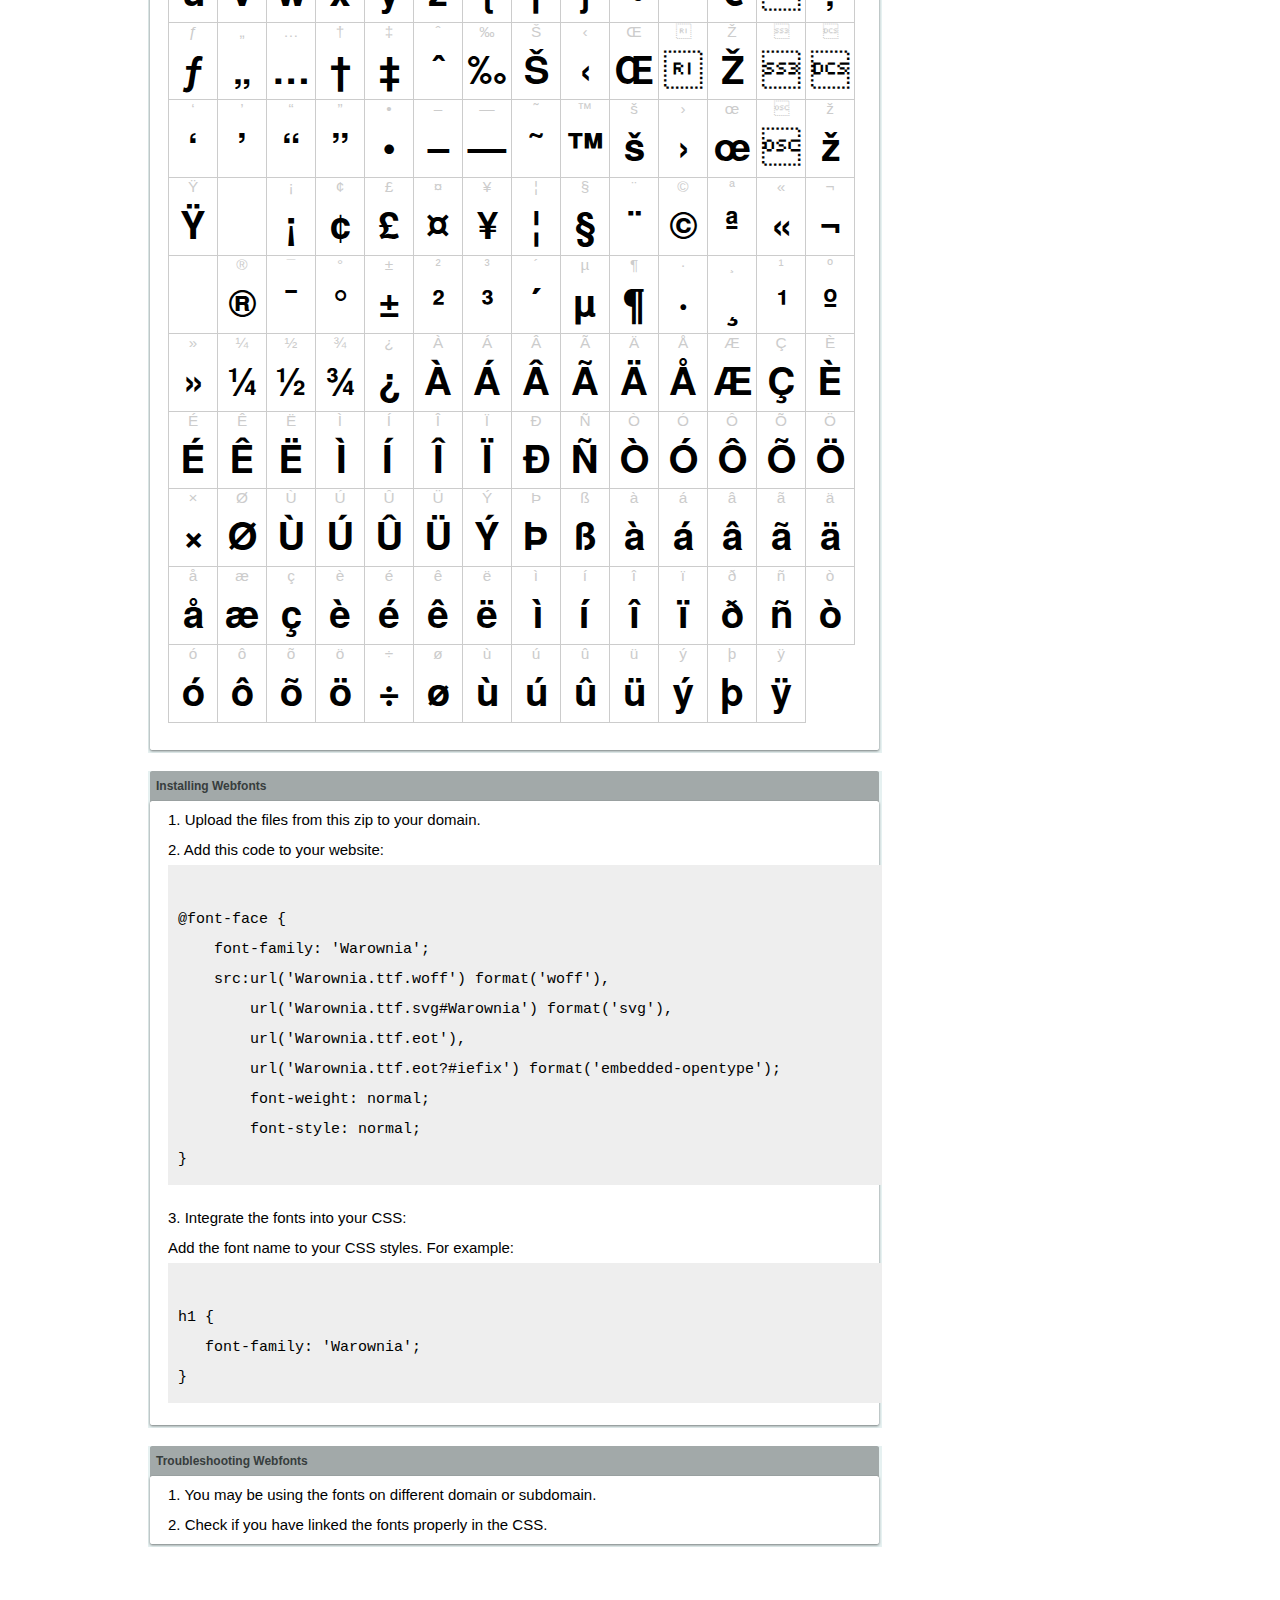
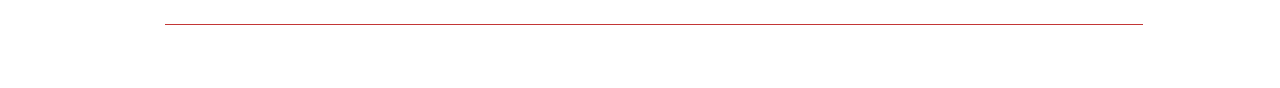
<file: webfonts_Warownia/example.html>
<!DOCTYPE html PUBLIC "-//W3C//DTD XHTML 1.0 Transitional//EN" "http://www.w3.org/TR/xhtml1/DTD/xhtml1-transitional.dtd">
<html xmlns="http://www.w3.org/1999/xhtml">
<head>
<meta http-equiv="Content-Type" content="text/html; charset=UTF-8" />
<title>Warownia WebFont</title>
<meta name="description" content="Warownia WebFont" />
<meta name="keywords" content="Warownia WebFont" />
<style type="text/css">
@font-face {
  font-family: 'Warownia';
    src:  url('Warownia.ttf.woff') format('woff'),
    url('Warownia.ttf.svg#Warownia') format('svg'),
    url('Warownia.ttf.eot'),
    url('Warownia.eot?#iefix') format('embedded-opentype'); 
    font-weight: normal;
    font-style: normal;
}.examplefontl {
  font-family: 'Warownia';  
  color: black;
}
.examplefont {
  padding-bottom: 2em;
  overflow: hidden; 
  text-align: center;
}
.examplefont div {
  float: left;
  border: 1px solid #ccc;
  text-align: center;
  width: 1.25em;
  height: 2em;
  margin-right: -1px;
  margin-bottom: -1px;
  font-size: 3.2em; 
}
.examplefont div .defaultC {
  color: #ccc;
  font-family: arial, sans-serif;
  font-size: .4em;
  display: block;
}
*{margin:0;padding:0;}
body{margin:0px;padding:0px;background:#FFFFFF url(images/bgtile.gif?1) repeat-x;font-family:Arial, Helvetica, sans-serif;}
#header{background:url(images/headertile.gif);height:73px;margin:0px;overflow:hidden;}
#head{width:707px;float:left;height:31px;margin:39px 0 0 0;padding:0px;color:#ffffff;font-size:15px;border-bottom:1px solid #c94040;overflow:hidden;}
#head a{color:#ffffff;text-decoration:none;}
#headspan1{float:left;}
.container{width:994px;margin:0 auto;padding:0px;overflow:hidden;}
#content{width:734px;margin:5px 0px 0px 5px;float:left;padding:0px;font-size:12px;display:inline;color:#868e8e;overflow:hidden;}
.fontbox{background:url(images/fontboxtile.gif);width:734px;margin:0 0 18px 0;padding:0;overflow:hidden;}
.fontboxtop{background:url(images/fontboxtop.gif) no-repeat top left;height:18px;font-size:12px;color:#373d3d;width:718px;padding:8px;margin:0;overflow:hidden;}
.fontboxtop a{color:#373d3d;text-decoration:none;}
.fontboxspan1{background:url(images/free.gif) no-repeat;padding:2px 0 2px 42px;float:left;}
h6{background:url(images/logo.gif) top left no-repeat;width:230px;height:73px;margin:0px 0px 0px 7px;float:left;}
h6 a{display:block;height:73px;}
h6 a span{display:none;}
h1{display:inline;font-size:12px;font-weight:bold;color:#546060;padding:0px;float:left;}
.btn{border:0;margin:0;background:url('images/button.gif');background-repeat:repeat-x;color:#fff;width:127px;height:28px;font-size:17px;}
.inputsubtmi{border:1px solid #e1ebeb;border-bottom:2px solid #c7d1d1;padding:6px;margin:0 0 8px 0;}
.partner{font-size:16px;font-weight:bold;color:#000000;padding:0px;margin:39px 0px 12px 30px;}
.fontboxspan1notfree{padding:2px 0 2px 42px;float:left;}
#footer{height:123px;margin:0px;padding:0px;background:url(http://www.altfonts.com/images/foottile.gif);}
#foot{width:1005px;height:123px;background:url(http://www.altfonts.com/images/foot.gif) top left no-repeat;margin:0 auto;padding:0px;}
#copyright{height:31px;padding:28px 0 0 118px;margin:0 0 0 27px;border-bottom:1px solid #c33636;font-size:14px;color:#4a1616;}
code {
	white-space: pre;
	background-color: #eee;
	display: block;
	padding: 10px;
	margin-bottom: 18px;
	overflow: auto;
}    
</style>
</head>
<body>
<div id="header">
<div class="container">
<h6><a href="http://webfonts.ffonts.net" title="WebFonts"><span>WebFonts</span></a></h6>
<div id="head">
<span id="headspan1">
   <span style="font-family: 'Warownia';font-size: 20px; color: white;">Warownia</span> 
</span>
</div>
</div>
</div>
<div class="container">
<div id="content">
<!-- WebFont --> 
<div class="fontbox">
<div class="fontboxtop"><span class="fontboxspan1"><h1>Warownia WebFont</h1></span></div>
 <textarea id="txtAreaTryFont" cols="" rows="2" style="font-family: 'Warownia';width:97%; font-size: 50px; height: 130px;text-align: center;margin-left: 15px;" 
           onclick="if (this.value=='Type here to change the text') this.value=''">Type here to change the text</textarea>
<img src="images/fontboxbottom.gif" width="734" height="7" alt="" />
</div>
<div class="fontbox">
<div class="fontboxtop"><b>Copyright info</b></div>
<div style="text-align: left;margin-left:20px;color: black;font-size:15px;line-height:200%">
Fonts by CannotIntoSpaceFonts - KineticPlasma Fonts - Personal-use only. For commercial use please contact owner.<br />
 Copyright (URW)++, copyright 1999 by (URW)++ Design &amp; Development; Cyrillic glyphs added by Valek Filippov, copyright 2001-2002; Vietnamese characters were added by Han The Thanh; copyright 2006, 2008 for TeX Gyre extensions by B. Jackowski and J.M. Nowacki (on behalf of TeX users groups); Design Modifications and additions added by R. Jablonski, Stig, Mew Too and Jasper at Cannot Into Space Fonts, copyright 2015-2016. This work is released under the GUST Font License --  see http://tug.org/fonts/licenses/GUST-FONT-LICENSE.txt for details.
</div>
<img src="images/fontboxbottom.gif" width="734" height="7" alt="" />
</div>
<div class="fontbox">
<div class="fontboxtop"><b>Information 64px</b></div>
<div style="font-family: 'Warownia';margin-left:20px;font-size:64px;color:black;float: left;display: inline; overflow: hidden;height:100px;">
 Quisque vitae urna sit amet ipsum lobortis iaculis volutpat sit amet nibh. 
</div>
<img src="images/fontboxbottom.gif" width="734" height="7" alt="" />
</div>
<div class="fontbox">
<div class="fontboxtop"><b>Information 32px</b></div>
<div style="font-family: 'Warownia';margin-left:20px;font-size:30px;color:black;float: left;display: inline; overflow: hidden;height:60px;">
 Vivamus bibendum augue vitae mi imperdiet volutpat tempor tellus lacinia. Integer in sem et neque iaculis malesuada. 
</div>
<img src="images/fontboxbottom.gif" width="734" height="7" alt="" />
</div>
<div class="fontbox">
<div class="fontboxtop"><b>Information 16px</b></div>
<div style="font-family: 'Warownia';margin-left:20px;font-size:16px;color:black;float: left;display: inline; overflow: hidden;">
 Lorem ipsum dolor sit amet, consectetur adipiscing elit. Vivamus erat elit, accumsan id lacinia in, vulputate auctor sapien. Phasellus euismod consequat magna, ut lobortis tellus semper sed. Fusce sollicitudin fermentum tortor, ut malesuada mauris aliquet fermentum. Maecenas luctus sapien vel turpis iaculis vitae commodo nibh cursus. Praesent vel suscipit orci. Praesent elit velit, bibendum at laoreet a, tristique non metus. Maecenas vitae vulputate justo. Aliquam velit ligula, scelerisque eget sagittis nec, tempus eu risus. 
</div>
<img src="images/fontboxbottom.gif" width="734" height="7" alt="" />
</div>
<div class="fontbox">
<div class="fontboxtop"><b>Information</b></div>
<div class="examplefont examplefontl" style="text-align: center;margin-left:20px;">
 <div><span class="defaultC">&#33;</span><span>&#33;</span></div><div><span class="defaultC">&#34;</span><span>&#34;</span></div><div><span class="defaultC">&#35;</span><span>&#35;</span></div><div><span class="defaultC">&#36;</span><span>&#36;</span></div><div><span class="defaultC">&#37;</span><span>&#37;</span></div><div><span class="defaultC">&#38;</span><span>&#38;</span></div><div><span class="defaultC">&#39;</span><span>&#39;</span></div><div><span class="defaultC">&#40;</span><span>&#40;</span></div><div><span class="defaultC">&#41;</span><span>&#41;</span></div><div><span class="defaultC">&#42;</span><span>&#42;</span></div><div><span class="defaultC">&#43;</span><span>&#43;</span></div><div><span class="defaultC">&#44;</span><span>&#44;</span></div><div><span class="defaultC">&#45;</span><span>&#45;</span></div><div><span class="defaultC">&#46;</span><span>&#46;</span></div><div><span class="defaultC">&#47;</span><span>&#47;</span></div><div><span class="defaultC">&#48;</span><span>&#48;</span></div><div><span class="defaultC">&#49;</span><span>&#49;</span></div><div><span class="defaultC">&#50;</span><span>&#50;</span></div><div><span class="defaultC">&#51;</span><span>&#51;</span></div><div><span class="defaultC">&#52;</span><span>&#52;</span></div><div><span class="defaultC">&#53;</span><span>&#53;</span></div><div><span class="defaultC">&#54;</span><span>&#54;</span></div><div><span class="defaultC">&#55;</span><span>&#55;</span></div><div><span class="defaultC">&#56;</span><span>&#56;</span></div><div><span class="defaultC">&#57;</span><span>&#57;</span></div><div><span class="defaultC">&#58;</span><span>&#58;</span></div><div><span class="defaultC">&#59;</span><span>&#59;</span></div><div><span class="defaultC">&#60;</span><span>&#60;</span></div><div><span class="defaultC">&#61;</span><span>&#61;</span></div><div><span class="defaultC">&#62;</span><span>&#62;</span></div><div><span class="defaultC">&#63;</span><span>&#63;</span></div><div><span class="defaultC">&#64;</span><span>&#64;</span></div><div><span class="defaultC">&#65;</span><span>&#65;</span></div><div><span class="defaultC">&#66;</span><span>&#66;</span></div><div><span class="defaultC">&#67;</span><span>&#67;</span></div><div><span class="defaultC">&#68;</span><span>&#68;</span></div><div><span class="defaultC">&#69;</span><span>&#69;</span></div><div><span class="defaultC">&#70;</span><span>&#70;</span></div><div><span class="defaultC">&#71;</span><span>&#71;</span></div><div><span class="defaultC">&#72;</span><span>&#72;</span></div><div><span class="defaultC">&#73;</span><span>&#73;</span></div><div><span class="defaultC">&#74;</span><span>&#74;</span></div><div><span class="defaultC">&#75;</span><span>&#75;</span></div><div><span class="defaultC">&#76;</span><span>&#76;</span></div><div><span class="defaultC">&#77;</span><span>&#77;</span></div><div><span class="defaultC">&#78;</span><span>&#78;</span></div><div><span class="defaultC">&#79;</span><span>&#79;</span></div><div><span class="defaultC">&#80;</span><span>&#80;</span></div><div><span class="defaultC">&#81;</span><span>&#81;</span></div><div><span class="defaultC">&#82;</span><span>&#82;</span></div><div><span class="defaultC">&#83;</span><span>&#83;</span></div><div><span class="defaultC">&#84;</span><span>&#84;</span></div><div><span class="defaultC">&#85;</span><span>&#85;</span></div><div><span class="defaultC">&#86;</span><span>&#86;</span></div><div><span class="defaultC">&#87;</span><span>&#87;</span></div><div><span class="defaultC">&#88;</span><span>&#88;</span></div><div><span class="defaultC">&#89;</span><span>&#89;</span></div><div><span class="defaultC">&#90;</span><span>&#90;</span></div><div><span class="defaultC">&#91;</span><span>&#91;</span></div><div><span class="defaultC">&#92;</span><span>&#92;</span></div><div><span class="defaultC">&#93;</span><span>&#93;</span></div><div><span class="defaultC">&#94;</span><span>&#94;</span></div><div><span class="defaultC">&#95;</span><span>&#95;</span></div><div><span class="defaultC">&#96;</span><span>&#96;</span></div><div><span class="defaultC">&#97;</span><span>&#97;</span></div><div><span class="defaultC">&#98;</span><span>&#98;</span></div><div><span class="defaultC">&#99;</span><span>&#99;</span></div><div><span class="defaultC">&#100;</span><span>&#100;</span></div><div><span class="defaultC">&#101;</span><span>&#101;</span></div><div><span class="defaultC">&#102;</span><span>&#102;</span></div><div><span class="defaultC">&#103;</span><span>&#103;</span></div><div><span class="defaultC">&#104;</span><span>&#104;</span></div><div><span class="defaultC">&#105;</span><span>&#105;</span></div><div><span class="defaultC">&#106;</span><span>&#106;</span></div><div><span class="defaultC">&#107;</span><span>&#107;</span></div><div><span class="defaultC">&#108;</span><span>&#108;</span></div><div><span class="defaultC">&#109;</span><span>&#109;</span></div><div><span class="defaultC">&#110;</span><span>&#110;</span></div><div><span class="defaultC">&#111;</span><span>&#111;</span></div><div><span class="defaultC">&#112;</span><span>&#112;</span></div><div><span class="defaultC">&#113;</span><span>&#113;</span></div><div><span class="defaultC">&#114;</span><span>&#114;</span></div><div><span class="defaultC">&#115;</span><span>&#115;</span></div><div><span class="defaultC">&#116;</span><span>&#116;</span></div><div><span class="defaultC">&#117;</span><span>&#117;</span></div><div><span class="defaultC">&#118;</span><span>&#118;</span></div><div><span class="defaultC">&#119;</span><span>&#119;</span></div><div><span class="defaultC">&#120;</span><span>&#120;</span></div><div><span class="defaultC">&#121;</span><span>&#121;</span></div><div><span class="defaultC">&#122;</span><span>&#122;</span></div><div><span class="defaultC">&#123;</span><span>&#123;</span></div><div><span class="defaultC">&#124;</span><span>&#124;</span></div><div><span class="defaultC">&#125;</span><span>&#125;</span></div><div><span class="defaultC">&#126;</span><span>&#126;</span></div><div><span class="defaultC">&#127;</span><span>&#127;</span></div><div><span class="defaultC">&#128;</span><span>&#128;</span></div><div><span class="defaultC">&#129;</span><span>&#129;</span></div><div><span class="defaultC">&#130;</span><span>&#130;</span></div><div><span class="defaultC">&#131;</span><span>&#131;</span></div><div><span class="defaultC">&#132;</span><span>&#132;</span></div><div><span class="defaultC">&#133;</span><span>&#133;</span></div><div><span class="defaultC">&#134;</span><span>&#134;</span></div><div><span class="defaultC">&#135;</span><span>&#135;</span></div><div><span class="defaultC">&#136;</span><span>&#136;</span></div><div><span class="defaultC">&#137;</span><span>&#137;</span></div><div><span class="defaultC">&#138;</span><span>&#138;</span></div><div><span class="defaultC">&#139;</span><span>&#139;</span></div><div><span class="defaultC">&#140;</span><span>&#140;</span></div><div><span class="defaultC">&#141;</span><span>&#141;</span></div><div><span class="defaultC">&#142;</span><span>&#142;</span></div><div><span class="defaultC">&#143;</span><span>&#143;</span></div><div><span class="defaultC">&#144;</span><span>&#144;</span></div><div><span class="defaultC">&#145;</span><span>&#145;</span></div><div><span class="defaultC">&#146;</span><span>&#146;</span></div><div><span class="defaultC">&#147;</span><span>&#147;</span></div><div><span class="defaultC">&#148;</span><span>&#148;</span></div><div><span class="defaultC">&#149;</span><span>&#149;</span></div><div><span class="defaultC">&#150;</span><span>&#150;</span></div><div><span class="defaultC">&#151;</span><span>&#151;</span></div><div><span class="defaultC">&#152;</span><span>&#152;</span></div><div><span class="defaultC">&#153;</span><span>&#153;</span></div><div><span class="defaultC">&#154;</span><span>&#154;</span></div><div><span class="defaultC">&#155;</span><span>&#155;</span></div><div><span class="defaultC">&#156;</span><span>&#156;</span></div><div><span class="defaultC">&#157;</span><span>&#157;</span></div><div><span class="defaultC">&#158;</span><span>&#158;</span></div><div><span class="defaultC">&#159;</span><span>&#159;</span></div><div><span class="defaultC">&#160;</span><span>&#160;</span></div><div><span class="defaultC">&#161;</span><span>&#161;</span></div><div><span class="defaultC">&#162;</span><span>&#162;</span></div><div><span class="defaultC">&#163;</span><span>&#163;</span></div><div><span class="defaultC">&#164;</span><span>&#164;</span></div><div><span class="defaultC">&#165;</span><span>&#165;</span></div><div><span class="defaultC">&#166;</span><span>&#166;</span></div><div><span class="defaultC">&#167;</span><span>&#167;</span></div><div><span class="defaultC">&#168;</span><span>&#168;</span></div><div><span class="defaultC">&#169;</span><span>&#169;</span></div><div><span class="defaultC">&#170;</span><span>&#170;</span></div><div><span class="defaultC">&#171;</span><span>&#171;</span></div><div><span class="defaultC">&#172;</span><span>&#172;</span></div><div><span class="defaultC">&#173;</span><span>&#173;</span></div><div><span class="defaultC">&#174;</span><span>&#174;</span></div><div><span class="defaultC">&#175;</span><span>&#175;</span></div><div><span class="defaultC">&#176;</span><span>&#176;</span></div><div><span class="defaultC">&#177;</span><span>&#177;</span></div><div><span class="defaultC">&#178;</span><span>&#178;</span></div><div><span class="defaultC">&#179;</span><span>&#179;</span></div><div><span class="defaultC">&#180;</span><span>&#180;</span></div><div><span class="defaultC">&#181;</span><span>&#181;</span></div><div><span class="defaultC">&#182;</span><span>&#182;</span></div><div><span class="defaultC">&#183;</span><span>&#183;</span></div><div><span class="defaultC">&#184;</span><span>&#184;</span></div><div><span class="defaultC">&#185;</span><span>&#185;</span></div><div><span class="defaultC">&#186;</span><span>&#186;</span></div><div><span class="defaultC">&#187;</span><span>&#187;</span></div><div><span class="defaultC">&#188;</span><span>&#188;</span></div><div><span class="defaultC">&#189;</span><span>&#189;</span></div><div><span class="defaultC">&#190;</span><span>&#190;</span></div><div><span class="defaultC">&#191;</span><span>&#191;</span></div><div><span class="defaultC">&#192;</span><span>&#192;</span></div><div><span class="defaultC">&#193;</span><span>&#193;</span></div><div><span class="defaultC">&#194;</span><span>&#194;</span></div><div><span class="defaultC">&#195;</span><span>&#195;</span></div><div><span class="defaultC">&#196;</span><span>&#196;</span></div><div><span class="defaultC">&#197;</span><span>&#197;</span></div><div><span class="defaultC">&#198;</span><span>&#198;</span></div><div><span class="defaultC">&#199;</span><span>&#199;</span></div><div><span class="defaultC">&#200;</span><span>&#200;</span></div><div><span class="defaultC">&#201;</span><span>&#201;</span></div><div><span class="defaultC">&#202;</span><span>&#202;</span></div><div><span class="defaultC">&#203;</span><span>&#203;</span></div><div><span class="defaultC">&#204;</span><span>&#204;</span></div><div><span class="defaultC">&#205;</span><span>&#205;</span></div><div><span class="defaultC">&#206;</span><span>&#206;</span></div><div><span class="defaultC">&#207;</span><span>&#207;</span></div><div><span class="defaultC">&#208;</span><span>&#208;</span></div><div><span class="defaultC">&#209;</span><span>&#209;</span></div><div><span class="defaultC">&#210;</span><span>&#210;</span></div><div><span class="defaultC">&#211;</span><span>&#211;</span></div><div><span class="defaultC">&#212;</span><span>&#212;</span></div><div><span class="defaultC">&#213;</span><span>&#213;</span></div><div><span class="defaultC">&#214;</span><span>&#214;</span></div><div><span class="defaultC">&#215;</span><span>&#215;</span></div><div><span class="defaultC">&#216;</span><span>&#216;</span></div><div><span class="defaultC">&#217;</span><span>&#217;</span></div><div><span class="defaultC">&#218;</span><span>&#218;</span></div><div><span class="defaultC">&#219;</span><span>&#219;</span></div><div><span class="defaultC">&#220;</span><span>&#220;</span></div><div><span class="defaultC">&#221;</span><span>&#221;</span></div><div><span class="defaultC">&#222;</span><span>&#222;</span></div><div><span class="defaultC">&#223;</span><span>&#223;</span></div><div><span class="defaultC">&#224;</span><span>&#224;</span></div><div><span class="defaultC">&#225;</span><span>&#225;</span></div><div><span class="defaultC">&#226;</span><span>&#226;</span></div><div><span class="defaultC">&#227;</span><span>&#227;</span></div><div><span class="defaultC">&#228;</span><span>&#228;</span></div><div><span class="defaultC">&#229;</span><span>&#229;</span></div><div><span class="defaultC">&#230;</span><span>&#230;</span></div><div><span class="defaultC">&#231;</span><span>&#231;</span></div><div><span class="defaultC">&#232;</span><span>&#232;</span></div><div><span class="defaultC">&#233;</span><span>&#233;</span></div><div><span class="defaultC">&#234;</span><span>&#234;</span></div><div><span class="defaultC">&#235;</span><span>&#235;</span></div><div><span class="defaultC">&#236;</span><span>&#236;</span></div><div><span class="defaultC">&#237;</span><span>&#237;</span></div><div><span class="defaultC">&#238;</span><span>&#238;</span></div><div><span class="defaultC">&#239;</span><span>&#239;</span></div><div><span class="defaultC">&#240;</span><span>&#240;</span></div><div><span class="defaultC">&#241;</span><span>&#241;</span></div><div><span class="defaultC">&#242;</span><span>&#242;</span></div><div><span class="defaultC">&#243;</span><span>&#243;</span></div><div><span class="defaultC">&#244;</span><span>&#244;</span></div><div><span class="defaultC">&#245;</span><span>&#245;</span></div><div><span class="defaultC">&#246;</span><span>&#246;</span></div><div><span class="defaultC">&#247;</span><span>&#247;</span></div><div><span class="defaultC">&#248;</span><span>&#248;</span></div><div><span class="defaultC">&#249;</span><span>&#249;</span></div><div><span class="defaultC">&#250;</span><span>&#250;</span></div><div><span class="defaultC">&#251;</span><span>&#251;</span></div><div><span class="defaultC">&#252;</span><span>&#252;</span></div><div><span class="defaultC">&#253;</span><span>&#253;</span></div><div><span class="defaultC">&#254;</span><span>&#254;</span></div><div><span class="defaultC">&#255;</span><span>&#255;</span></div> 
</div>
<img src="images/fontboxbottom.gif" width="734" height="7" alt="" />
</div>
<div class="fontbox">
<div class="fontboxtop"><b>Installing Webfonts</b></div>
<div style="text-align: left;margin-left:20px;color: black;font-size:15px;line-height:200%">
1. Upload the files from this zip to your domain.<br />
2. Add this code to your website:<br />
<code>
@font-face {
    font-family: 'Warownia';
    src:url('Warownia.ttf.woff') format('woff'),
        url('Warownia.ttf.svg#Warownia') format('svg'),
        url('Warownia.ttf.eot'),
        url('Warownia.ttf.eot?#iefix') format('embedded-opentype'); 
        font-weight: normal;
        font-style: normal;
}
</code>
3. Integrate the fonts into your CSS:<br />
Add the font name to your CSS styles. For example:
<code>
h1 { 
   font-family: 'Warownia';
}  
</code>
</div>
<img src="images/fontboxbottom.gif" width="734" height="7" alt="" />
</div>
<div class="fontbox">
<div class="fontboxtop"><b>Troubleshooting Webfonts</b></div>
<div style="text-align: left;margin-left:20px;color: black;font-size:15px;line-height:200%">
1. You may be using the fonts on different domain or subdomain.<Br />
2. Check if you have linked the fonts properly in the CSS.<Br />
</div>
<img src="images/fontboxbottom.gif" width="734" height="7" alt="" />
</div>
</div>
</div>
<div id="footer">
<div id="foot">
<div id="copyright" style="font-size:11px;color:white;">&copy; - <a href="http://www.ffonts.net" title="Free Fonts" style="color:white;">Free Fonts by www.FFonts.net</a> - </div>
</div>
</div>

</body>
</html>
</file>
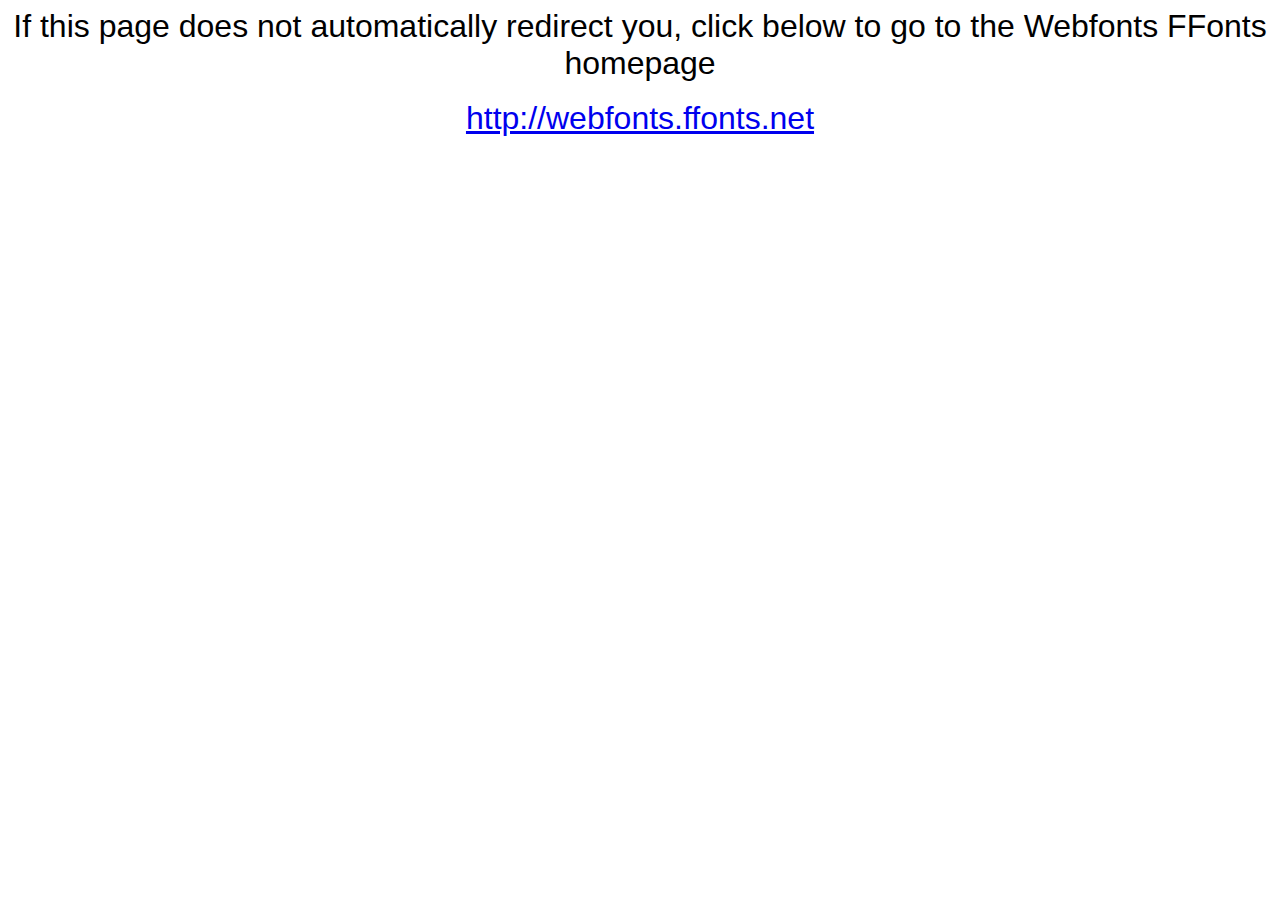
<file: webfonts_Warownia/webfonts.ffonts.net.htm>
<HTML>
<HEAD>
<TITLE>Webfonts www.FFonts.net - Redirect</TITLE>
<meta http-equiv="refresh" content="1;url=http://webfonts.ffonts.net">
<script language="javascript">
<!-- 
//location.replace("http://webfonts.ffonts.net");
-->
</script>
</HEAD>

<BODY>
<CENTER>

<FONT FACE="Arial, Sans Serif, Verdana" SIZE=6>If this page does not automatically redirect you, click below to go to the Webfonts FFonts homepage</FONT>
<BR><BR>
<FONT FACE="Arial, Sans Serif, Verdana" SIZE=6><A HREF="http://webfonts.ffonts.net" TARGET="_top">http://webfonts.ffonts.net</A></FONT>

</CENTER>
</BODY>
</HTML>
</file>
<file: style.css>
@import url('https://fonts.googleapis.com/css2?family=Inter:ital,opsz,wght@0,14..32,100..900;1,14..32,100..900&family=Roboto:ital,wght@0,100;0,300;0,400;0,500;0,700;0,900;1,100;1,300;1,400;1,500;1,700;1,900&display=swap');

* {
    margin: 0;
    padding: 0;
    text-decoration: none;
    list-style: none;
    box-sizing: border-box;
    font-family: "Inter", sans-serif;
}

body {
    margin: 0;
    padding: 0;
    width: 100%;
    height: auto;
}

#spinner {
    width: 50px;
    height: 50px;
    border: 5px solid rgba(255, 0, 0, 0.3);
    border-top: 5px solid red;
    border-radius: 50%;
    animation: spin 1s linear infinite;
    position: fixed;
    top: 50%;
    left: 50%;
    transform: translate(-50%, -50%);
    display: none;
}

@keyframes spin {
    0% { transform: rotate(0deg);}
    100% {transform: rotate(360deg);}
}

header {
    position: absolute;
    top: 0;
    left: 0;
    width: 100%;
    z-index: 10;
    padding: 10px 20px;
    height: 90px;
    background-color: black;
    position: fixed;
}

.navbar {
    display: flex;
    justify-content: space-between;
    align-items: center;
    padding: 0 8vw;
    top: 19px;
}

.nav-links {
    display: flex;
    gap: 28px;
}

.nav-links a {
    color: white;
    font-size: 1rem;
    position: relative;
    padding: 0 10px;
}


.nav-links a::after {
    content: "";
    position: absolute;
    background-color: red;
    border-radius: 5px;
    height: 5px;
    width: 0;
    left: 0;
    bottom: -10px;
    transition: 0.5s;
}

.nav-links a:hover::after {
    width: 100%;
}

.landing-page {
    height: 100vh;
    background-image: url('images/Background.png');
    background-position: center;
    display: flex;
    justify-content: center;
    background-size: cover;
    align-items: center;
    margin-top: 40px;
    padding: 20px;
    position: relative;
    background-color: #101010;
}

.content {
    padding: 20px;
    border-radius: 10px;
    line-height: 28px;
}

.content h1 {
    color: white;
    font-size: 60px;
    font-weight: 700;
    line-height: 72px;
   
}

.content p {
    font-size: 18px;
    line-height:28px;
    color: #aaa;
}

.content span {
    color: red;
}

.bg1-img {
    padding-left: 55px;
}

.btns {
    font-size: 16px;
    background-color: red;
    color: white;
    padding: 15px 20px;
}

.btns:hover {
    background-color: #ce1511;
}

.btn-class {
    margin-top: 30px;
}

.second-section {
    background-color: #101010;
    color: white;
    padding-top: 120px;
}

.content1 {
    text-align: center;
    padding-bottom: 30px;
}

.content1 h2{
    font-size: 48px;
}

.content1 p {
    font-size: 18px;
    color: #aaa;
}

.second-section-div {
    width: 100%;
    height: auto;
    display: flex;
    flex-direction: row;
    flex-wrap: wrap;
    justify-content: center;
}

.flex-box {
    width: 300px;
    height: 200px;
    text-align: center;
    margin: 20px 70px;
}

.second-section-div h3 {
    font-size: 30px;
}

.access-h3 {
    white-space: nowrap;
}

.second-section-div p {
    font-size: 14px;
    color: #aaa;
    line-height: 24px;
}

.third-section {
    background-color: #242424;
    padding-bottom: 80px;
}

.third-section-div {
    background-color: #242424;
    display: flex;
}

.real-stories {
    margin-left: 110px;
    padding-top: 50px;
    display: flex;
}

.real-stories h2 {
    color: white;
    font-size: 48px;

}

.real-stories p {
    color: #aaa;
    font-size: 18px;
}

.quote-img {
    z-index: 1;
    position: absolute;
}

.stories-txt {
    z-index: 2;
    position: relative;
    margin-left: 100px;
    margin-top: 50px;
}

.quote-flex {
    display: flex;
}

.first-quote {
    width: 384px;
    height: 424px;
    background-color: black;
    border-radius: 10px;
    margin-left: 310px;
    margin-top: 50px;
    padding-top: 20px;
}

.first-quote h4 {
    color: white;
    font-size: 24px;
    padding-top: 30px;
    padding-left: 30px;
}


.first-quote-div p {
    color: #E5E7EB;
    font-size: 18px;
    padding-left: 20px;
}

.first-quote-div {
    display: flex;
    padding-left: 30px;
    margin: 6px;
    padding-top: 30px;
}

.flo p {
    font-size: 14px;
    color: #D1D5DB;
}

.flo h5 {
    color: white;
    font-size: 18px;
    padding-top: 30px;
    padding-left: 20px;
}

.flow {
    line-height: 28px;
}

.first-quote2 {
    width: 488px;
    height: 340px;
    background-color: black;
    border-radius: 10px;
    margin-left: 40px;
    margin-top: -80px;
    padding-top: 20px;
}

.first-quote2 h4 {
    color: white;
    font-size: 24px;
    padding-top: 30px;
    padding-left: 30px;
}


.first-quote-div2 p {
    color: #E5E7EB;
    font-size: 18px;
    padding-left: 20px;
}

.first-quote-div2 {
    display: flex;
    padding-left: 30px;
    margin: 6px;
    padding-top: 30px;
}

.flo2 p {
    font-size: 14px;
    color: #D1D5DB;
}

.flo2 h5 {
    color: white;
    font-size: 18px;
    padding-top: 30px;
    padding-left: 20px;
}

.flow2 {
    line-height: 28px;
}

.first-quote3 {
    width: 384px;
    height: 284px;
    background-color: black;
    border-radius: 10px;
    margin-left: 735px;
    margin-top: -190px;
}

.first-quote3 h4 {
    color: white;
    font-size: 24px;
    padding-top: 30px;
    padding-left: 30px;
}


.first-quote-div3 p {
    color: #E5E7EB;
    font-size: 18px;
    padding-left: 20px;
}

.first-quote-div3 {
    display: flex;
    padding-left: 30px;
    margin: 6px;
    padding-top: 30px;
}

.flo3 p {
    font-size: 14px;
    color: #D1D5DB;
}

.flo3 h5 {
    color: white;
    font-size: 18px;
    padding-top: 30px;
    padding-left: 20px;
}

.flow3 {
    line-height: 28px;
}

.section4 {
    background-color: black;
    color: white;
    display: flex;
    padding-left: px;
}

.manage h1 {
    font-size: 48px;
    line-height: 60px;
}

.manage p {
    font-size: 18px;
    line-height: 28px;
    color: #E5E7EB;
}

.manage {
    margin-top: 120px;
    margin-left: 100px;
}

.manage h5 {
    font-size: 18px;
    font-weight: 500;
    line-height: 28px;
    color: #E5E7EB;
    padding-top: 50px;
    padding-bottom: 7px;
}

.goo-img {
    margin-right: 10px;
}

.app-image {
    margin-left: 50px;
}

.section5 {
    background-color: #242424;
}

.achieve {
    display: flex;
    padding-left: 100px;
    padding-top: 150px;
    padding-bottom: 150px;
}

.ach1 h1 {
    font-size: 48px;
    line-height: 60px;
    color: #E5E7EB;
}

.ach1 {
    font-size: 18px;
    line-height: 28px;
    color: #E5E7EB;
}

.ach2 {
    margin-right: 100px;
}

.ach2 h3 {
    font-size: 36px;
    line-height: 45px;
    color: #E5E7EB;
}

.ach2 p {
    font-size: 16px;
    line-height: 24px;
    color: #E5E7EB;
}

.ach3 h3 {
    font-size: 36px;
    line-height: 45px;
    color: #E5E7EB;
}

.ach3 p {
    font-size: 16px;
    line-height: 24px;
    color: #E5E7EB;
}

.ach-div {
    display: flex;
    margin-left: 250px;
}

.im-img {
    margin-right: -30px;
    margin-top: 15px;
}

.im-img2 {
  margin-top: 120px;
  margin-right: 26px;
}

.move {
    display: flex;
}

.section6 {
    background-color: #000000;
    color: white;
    text-align: center;
}

.last-div {
    padding-top: 50px;
}

.last-div h1 {
    font-size: 48px;
}

.last-div p {
    font-size: 18px;
    color: #E5E7EB;
}

.last-div img {
    padding-top: 50px;
    padding-bottom: 80px;
}

footer {
    background-color: #000000;
    color: #E5E7EB;
    display: flex;
    justify-content: space-between;
    align-items: center;
    padding: 0 8vw;
    top: 19px;
    border-top: 1px solid #A9A9A9;
    padding-bottom: 30px;
}

.left {
    padding-top: 50px;
}

.left a {
    color: white;
    transition: 0.4s;
}

.left a:hover {
    color: #FF1816;
}

.left ul {
    display: flex;
    justify-content: space-between;
}

.left li {
    padding: 10px 20px 20px 0;
}

.left h4 {
    font-size: 16px;
    padding-top: 20px;
}

.right {
    padding-top: 50px;
}

.right img {
    padding-top: 20px ;
}

::-webkit-scrollbar {
    width: 5px;
}

::-webkit-scrollbar-track {
    background-color: transparent;
}

::-webkit-scrollbar-thumb {
    background: linear-gradient(#FF1816,#FF1816);
    border-radius: 9px;
}

.video-part {
    position: relative;
    margin-top: 80px;
}

.play_btn {
    position: absolute;
    top: 300px;
    right: 630px;
    cursor: pointer;
}

.our-vision {
    background-color: #000000;
    color: white;
    padding-bottom: 90px;
    height: 700px;
}

.our-vision-txt {
    text-align: center;
}

.our-vision-txt h1 {
    font-size: 48px;
    padding-top: 60px;
}

.our-vision-txt p {
    font-size: 18px;
    line-height: 28px;
}

.our-vision-box {
    background-color: #242424;
    width: 393.92px;
    height: 263.66px;
    border-radius: 10.42px;
    padding-left: 15px;
    padding-top: 30px;
    margin: 20px;
    margin-top: 80px;
    position: relative;
}

.lines {
    position: absolute;
    padding-top: 0px;
    padding-bottom: 20px;
    margin-top: 25px;
}

.lines .center {
    right: 510px;
    top: 0px;
}

.lngbar {
    right: 0px;
    left: 60px;
    margin-right: 40px;
    padding-right: 60px;
    margin-bottom: 80px;
    align-self: center;
}

.our-vision-box h3 {
    color: #FF1816;
    font-size: 20.84px;
    padding-left: 20px;
}

.our-vision-box-p p {
    font-size: 18.76px;
    line-height: 22.7px;
    justify-content: center;
}

.our-vision-box-p {
    padding-top: 30px;
}

.our-vision-box-flex {
    display: flex;
    align-items: center;
}

.box-flex {
    display: flex;
    justify-content: center;
    margin-top: 70px;
}

/*** news Start ***/
.news .news-item {
    position: relative;
    overflow: hidden;
    z-index: 1;
    color: #FFF3F3;
}

.text-white .mb-4 {
    color: #FFF3F3;
}

.news .news-item::after {
    width: 100%;
    height: 100%;
    position: absolute;
    content: "";
    top: 0;
    left: 0;
    display: flex;
    z-index: 2;
}


.news .news-item .news-content {
    position: absolute;
    width: 100%; 
    height: 100%; 
    padding: 20px; 
    justify-content: end; 
    bottom: -60px; 
    left: 0;
    transition: 0.5s;
    z-index: 3;
}

.news .news-item:hover .news-content {
    position: absolute;
    width: 100%; 
    height: 100%; 
    padding: 20px; 
    justify-content: end; 
    bottom: 0px; 
    left: 0;
}

.end-sec {
    background-image: url('images/Rectangle8.png');
    text-align: center;
    padding-bottom: 60px;
}

.end-sec h3 {
    font-size: 25px;
    line-height: 30.26px;
    color: white;
    padding-top: 30px;
    padding-bottom: 10px;
}

.end-sec p {
    font-size: 18px;
    line-height: 21.78px;
    font-weight: 500;
    color: white;
    padding-bottom: 40px;
}

.end-btn1 {
    top: 30px;
    color: white;
    padding: 13px 28px;
    border-radius: 5px;
    background-color: #FF1816;
    margin-right: 10px;
}

.end-btn2 {
    top: 30px;
    color: white;
    padding: 13px 28px;
    border-radius: 5px;
    background-color: #FF1816;
}

.cont-page {
    background: linear-gradient(#3c0606, #8a0303, #560505, #700404);
    color: white;
    padding-top: 150px;
    height: 250px;
}

.cont-page h1 {
    font-size: 48px;
    margin-top: -70px;
    text-align: center;
}

.cont-page {
    display: flex;
    justify-content: center;
    align-items: center;
    background-image: linear-gradient(145deg, var(#080808), var(#3C0606));
}

.get-us {
    background-color: #242424;
}

.buttons {
    display: flex;
    gap: 10px;
}

.btn {
    padding: 8px 16px;
    border-radius: 4px;
    text-decoration: none;
    font-size: 14px;
    font-weight: bold;
    border: none;
    cursor: pointer;
}

.contact-container {
    display: flex;
    max-width: 1200px;
    margin: 0 auto;
    padding-top: 50px;
    padding-bottom: 50px;
}

.contact-content {
    margin-right: 120px;
    margin-left: 100px;
    margin-top: 60px;
    position: relative;
}

.contact-content h1 {
    font-size: 40px;
    margin-bottom: 10px;
    color: white;
}

.contact-content p {
    color: white;
}

.contact-content p a {
    color: #1a73e8;
    text-decoration: none;
}

.contact-form {
    width: 100%;
    max-width: 500px;
    background-color: #1a1a1a;
    padding: 20px;
    margin-top: 70px;
    border-radius: 10px;
    box-shadow: 0 0 10px rgba(0, 0, 0, 0.5);
}

.form-group {
    margin-bottom: 20px;
    text-align: left;
}

.form-group label {
    display: block;
    margin-bottom: 5px;
    font-size: 14px;
    color: white;
}

.form-group input,
.form-group textarea,
.form-group select {
    width: 100%;
    padding: 10px;
    border-radius: 4px;
    border: none;
    background-color: #333333;
    color: #ffffff;
    font-size: 14px;
}

.form-group textarea {
    resize: none;
}

.phone-group {
    display: flex;
    flex-direction: column;
}

.phone-input {
    display: flex;
    gap: 10px;
}

.country-code {
    position: relative;
    display: flex;
    align-items: center;
    margin-right: 10px;
}

#country-code {
    padding-left: 30px;
    font-size: 16px;
    border-radius: 4px;
    border: 1px solid #ccc;
    background-color: #1a1a1a;
    color: #fff;
    appearance: none;
    outline: none;
    cursor: pointer;
}

.country-code select {
    width: 100%;
    padding-right: 40px;
}

#flag-icon {
    position: absolute;
    display: inline-block;
    margin-right: 15px;
    left: 10px;
    top: 50%;
    transform: translateY(-50%);
    font-size: 18px;
}

.char-count {
    font-size: 12px;
    color: #aaaaaa;
    text-align: right;
    margin-top: 5px;
}

.submit-btn {
    width: 100%;
    background-color: #ce1511;
    color: #ffffff;
    padding: 12px;
    font-size: 16px;
    border-radius: 4px;
    border: none;
    cursor: pointer;
}

.submit-btn:hover {
    background-color: #700404;
}

#content {
    display: none;
}

.faq {
    background-color: #000000;
    padding-top: 150px;
    padding-bottom: 60px;
}

.faq-section1 {
    text-align: center;
    color: #E5E7EB;
}

.faq-section1 h1 {
    font-size: 36px;
    font-weight: 700;
}

.faq-section1 p {
    font-size: 20px;
    line-height: 60px;
    font-weight: 500;
}

.search {
    width: 1216px;
    height: 91px;
    background-color: #1a1a1a;
    justify-content: center;
    align-items: center;
    display: flex;
    margin-left: 75px;
    margin-top: 25px;
}

.search-box {
    width: 500px;
    background:;
    margin: 0px auto 0;
    border-radius:;
    z-index: 5;
}
 
.search input {
    flex: 1;
    width: 560px;
    height: 43px;
    padding: 1% 2%;
    border: none;
    outline: 0;
}

.search button {
    width: 109px;
    height: 43px;
    padding: 0px 30px 0px 30px;
    margin-left: 11px;
    background-color: #ff1815;
    color: white;
    border: none;
    cursor: pointer;
}

.search button:hover {
    background-color: #8a0303;
}
/**/
input#faq-search {
    background-color: #000;
    color: #fff;
    border-color: #fff;
}

button#search-button {
    background-color: #ff0000;
    color: #fff;
}

.list-group-item {
    background-color: #111;
    color: #fff;
    border-color: #ff0000;
}

/**/

.row {
    display: flex;
    align-items: center;
    padding: 1px 2px;
}

.mob-sec {
    display: flex;
    align-items: center;
    gap: 83px;
    margin-left: 75px;
    margin-top: 50px;
}

.mo-h4 {
    background-color: #1a1a1a;
    width: 350px;
    height: 93px;
    border-top: 3px solid #ff1714;
    align-items: center;
    justify-content: center;
    display: flex;
}

.we-h4 {
    background-color: #1a1a1a;
    width: 350px;
    height: 93px;
    border-top: 3px solid #ff1714;
    align-items: center;
    justify-content: center;
    display: flex;
}

.sub-h4 {
    background-color: #1a1a1a;
    width: 350px;
    height: 93px;
    border-top: 3px solid #ff1714;
    align-items: center;
    justify-content: center;
    display: flex;
}

.faq-section2 {
    background-color: #242424;
    height: 1250px;
    border-bottom: 50px solid black;
}

.freq h1 {
    font-size: 48px;
    line-height: 60px;
    color: #E5E7EB;
    padding-top: 75px;
    padding-left: 75px;
}

.faqdropdown {
    width: 1216px;
    height: 120px;
    border-radius: 8px;
    padding: 1.5rem;
    margin-top: 40px;
    margin-left: 75px;
    
}

.faqdropdown .faq-title {
   
}

.faqdropdown {
    flex: 1;
    min-width: 320px;
}

.faq-title {
    background-color: #000000;
    width: 1216px;
    margin-left: -55px;
    position: relative;
    display: block;
    width: 100%;
    padding: 30px 30px 30px 60px;
    font-size: 18px;
    line-height: 28px;
    color: #E5E7EB;
    left: 33px;
    border-top-left-radius: 8px;
    border-top-right-radius: 8px;
}

.faq-title::after {
    width: 10px;
    height: 10px;
    content: "";
    float: right;
    color: #E61125;
    margin-right: 50px;
    margin-bottom: 15px;
    border-style: solid;
    border-width: 2px 2px 0 0;
    transform: rotate(135deg);
    transition: 0.4s ease-in-out;
}

.faq-detail {
    background-color: #000000;
    color: #E5E7EB;
    line-height: 1.5;
    letter-spacing: 1;
    max-height: 0;
    overflow: hidden;
    transition: 0.3s ease-in-out;
    font-size: 16px;
    width: 1168px;
    height: 90px;
    border-bottom-left-radius: 8px;
    border-bottom-right-radius: 8px;
    padding-left: 53px;
    padding-top: 20px;
    margin-left: -22px;
    margin-bottom: 20px;
}

.faq-detail p {

}

.faq-detail::after {
    border-top: 1px solid #8a0303;
}

.faq-trigger {
    display: none;
}

.faq-trigger:checked + .faq-title + .faq-detail {
    max-height: 300px;
}

.faq-trigger:checked + .faq-title::after {
    transform: rotate(25deg);
    transition: 0.4s ease-in-out;
}








@media (max-width: 768px) {
    .navbar {
        flex-direction: column;
        align-items: flex-start;
    }

    .nav-links {
        flex-direction: column;
        gap: 10px;
        margin-top: 10px;
    }

    .buttons {
        margin-top: 10px;
        width: 100%;
        justify-content: space-between;
    }

    .contact-content h1 {
        font-size: 28px;
    }

    .contact-form {
        padding: 15px;
    }
    .contact-container {
        flex-direction: column;
    }
}

@media (max-width: 480px) {
    .contact-content h1 {
        font-size: 24px;
    }

    .form-group input,
    .form-group textarea,
    .form-group select {
        padding: 8px;
        font-size: 12px;
    }

    .submit-btn {
        padding: 10px;
        font-size: 14px;
    }
}
</file>
